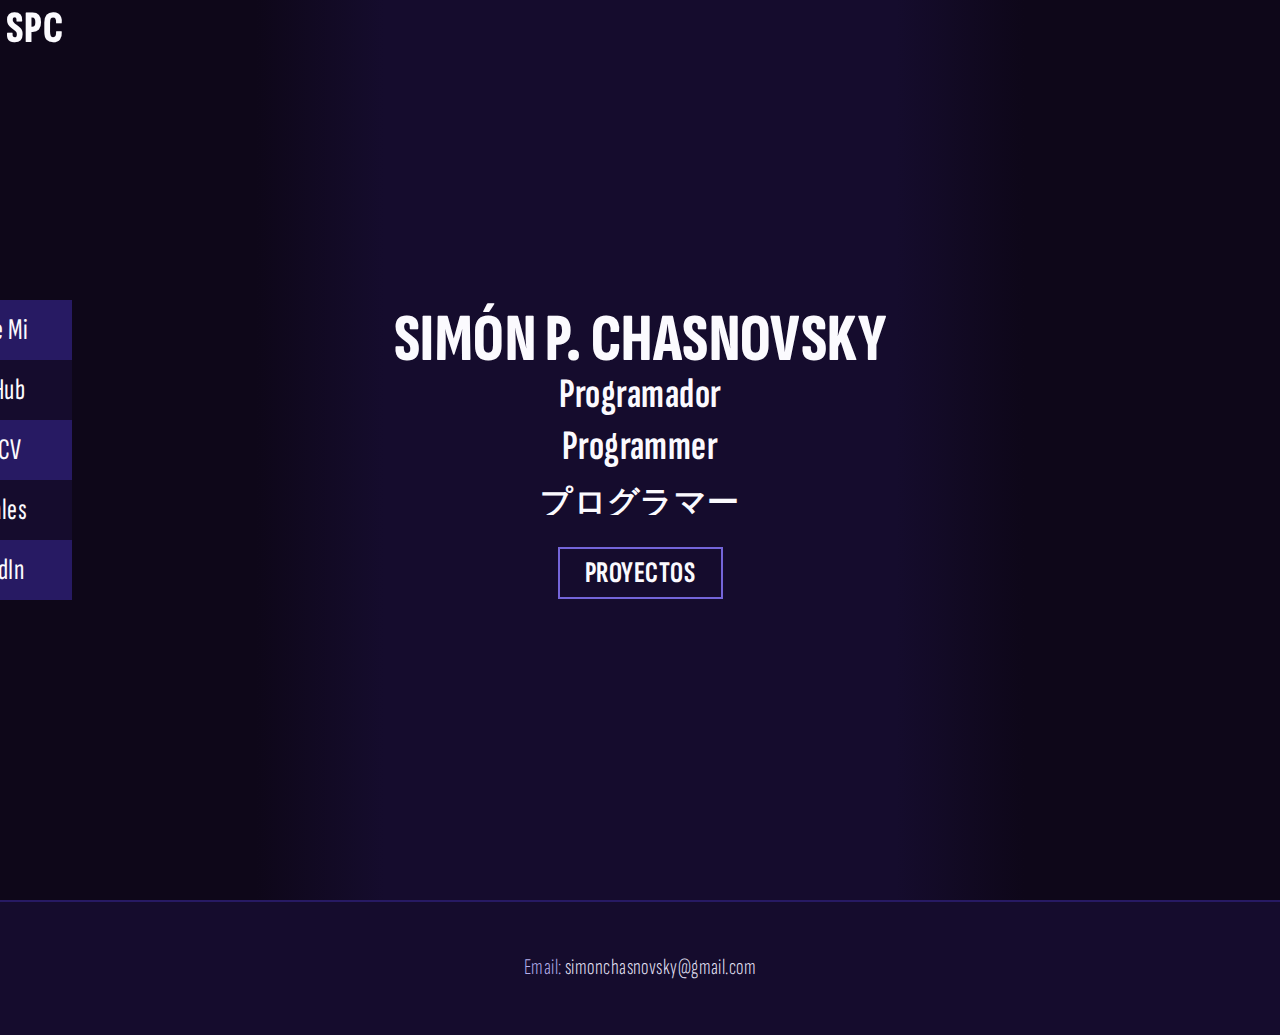
<file: index.html>
<!DOCTYPE html>

<html lang="en-us">

	<head>

		<meta charset="UTF-8">
		<meta name="viewport" content="width=device-width, initial-scale=1">
		<meta name="description" content="Simon Chasnovsky - Porfolio">

		<title>Simón Chasnovsky</title>

		<link rel="stylesheet" href="css/index.css">
        <link rel="stylesheet" href="https://cdnjs.cloudflare.com/ajax/libs/font-awesome/6.4.0/css/all.min.css" integrity="sha512-iecdLmaskl7CVkqkXNQ/ZH/XLlvWZOJyj7Yy7tcenmpD1ypASozpmT/E0iPtmFIB46ZmdtAc9eNBvH0H/ZpiBw==" crossorigin="anonymous" referrerpolicy="no-referrer" />

		<link rel="preconnect" href="https://fonts.googleapis.com">
		<link rel="preconnect" href="https://fonts.gstatic.com" crossorigin>
		<link href="https://fonts.googleapis.com/css2?family=Sofia+Sans+Extra+Condensed:ital,wght@0,1;0,100;0,200;0,300;0,400;0,500;0,600;0,700;0,800;0,900;0,1000;1,1;1,100;1,200;1,300;1,400;1,500;1,600;1,700;1,800;1,900;1,1000&display=swap" rel="stylesheet">

	</head>

	<body>

		<div class="body-container">

			<div class="name-container">

				<div class="ani-name">
					<h1 class="name">SIMÓN P. CHASNOVSKY</h1>
				</div>
				
				<div class="first-line">
					<div class="inline-word-container">
						<span class="inline-word">
							<div>Programador</div>
							<div class="inline-word-bottom">PHP HTML JS CSS</div>
						</span>
					</div>
				</div>
				<div class="second-line">
					<div class="inline-word-container">
						<span class="inline-word">
							<div>Programmer</div>
							<div class="inline-word-bottom">Laravel MySQL Vue.js</div>
						</span>
					</div>
				</div>
				<div class="third-line">
					<div class="inline-word-container">
						<span class="inline-word-jp">
							<div class="meme">プログラマー</div>
							<div class="inline-word-bottom iwb-jp">GIT JAVA PYTHON C++</div>
						</span>
					</div>
				</div>

				<a class="project-button-container" href="projects.html">
					<span>PROYECTOS</span>
                </a>

			</div>

			<div class="about-container">
				<button class="about-closer" type="button">
					<i class="fa-solid fa-xmark"></i>
				</button>
				<p class="about-text">Hola! Soy Simón Paul Chasnovsky, para usted, programador! Mi área de conocimiento general es full-stack web-dev manejando PHP (Laravel, Codeigniter) y bases de datos SQL en el back-end, y HTML, CSS y JavaScript (React, Angular, Bootstrap, SASS, JQuery) en el front-end. Esto implica conocimiento de GIT, y también me gusta trabajar con C++, OpenGL y Java, principalmente en lo que aplica al desarrollo de video-juegos y aplicaciones de escritorio y móviles (esto es más bien un hobby). Me interesa mucho la tecnología y en especial la computación, por lo que también con los años terminé con experiencia en la Suite Creativa de Adobe (Photoshop, Lightroom, Premiere, After-Effects, Illustrator, Audition), en las suites de oficina de Google y Microsoft (Word, Excel, Access, PowerPoint), y en hardware (planificación y construcción de computadoras de escritorio y servidores, manejo de redes y troubleshooting).</br></br>Si te agrada mi portafolios, no dudes en contactarme, seguramente sea una adición valiosa a tu equipo! Y si querés saber más sobre mi, andá clickeando los links en esta página.</p>
			</div>

			<div class="socials-container">
				<button class="socials-closer" type="button">
					<i class="fa-solid fa-xmark"></i>
				</button>
				<div class="socials-grid">

					<a class="socials-instagram" 
					href="https://www.instagram.com/heat.death_999/" 
					target="_blank" 
					rel="noopener noreferrer">
						<span>Instagram</span>
						<i class="fa-brands fa-square-instagram" 
						style="color: #e8e5f9;"></i>
					</a>

					<a class="socials-linkedin" 
					href="https://www.linkedin.com/in/simonpaul99/" 
					target="_blank" 
					rel="noopener noreferrer">
						<span>LinkedIn</span>
						<i class="fa-brands fa-linkedin" 
						style="color: #e8e5f9;"></i>
					</a>

					<a class="socials-facebook" 
					href="https://www.facebook.com/HitDeth99/" 
					target="_blank" 
					rel="noopener noreferrer">
						<span>Facebook</span>
						<i class="fa-brands fa-square-facebook" 
						style="color: #e8e5f9;"></i>
					</a>

					<a class="socials-last-fm" 
					href="https://www.last.fm/user/Heat_Death_999" 
					target="_blank" 
					rel="noopener noreferrer">
						<span>Last.FM</span>
						<i class="fa-brands fa-square-lastfm" 
						style="color: #e8e5f9;"></i>
					</a>

					<a class="socials-rym" 
					href="https://rateyourmusic.com/~SimonARG" 
					target="_blank" 
					rel="noopener noreferrer">
						<span>RYM</span>
						<i class="fa-solid fa-headphones-simple" 
						style="color: #e8e5f9;"></i>
					</a>

					<a class="socials-letterboxd" 
					href="https://letterboxd.com/Heat_Death_999/" 
					target="_blank" 
					rel="noopener noreferrer">
						<span>Letterboxd</span>
						<i class="fa-solid fa-film" 
						style="color: #e8e5f9;"></i>
					</a>

				</div>
			</div>

		</div>

        <div class="logo-container">
            <a class="logo" href="index.html">
                <h1>SPC</h1>
            </a>
        </div>

        <div class="left-bar">
            <ul>
                <li>
                    <a class="left-bar-about">
                        <span>Sobre Mi</span>
                        <i class="fa-solid fa-address-card" style="color: #e8e5f9;"></i>
                    </a>
                </li>
                <li>
                    <a class="left-bar-github" 
                    href="https://github.com/SimonARG" 
                    target="_blank" 
                    rel="noopener noreferrer">
                        <span>GitHub</span>
                        <i class="fa-brands fa-github" style="color: #e8e5f9;"></i>
                    </a>
                </li>
                <li>
                    <a class="left-bar-cv" 
                    href="docs/CV Español SE.pdf" 
                    target="_blank" 
                    rel="noopener noreferrer">
                        <span>CV</span>
                        <i class="fa-solid fa-file" style="color: #e8e5f9;"></i>
                        </a>
                </li>
                <li>
                    <a class="left-bar-socials">
                        <span>Sociales</span>
                        <i class="fa-solid fa-address-book" style="color: #e8e5f9;"></i>
                    </a>
                </li>
                <li>
                    <a class="left-bar-linkedin" 
                    href="https://www.linkedin.com/in/simonpaul99/" 
                    target="_blank" 
                    rel="noopener noreferrer">
                        <span>LinkedIn</span>
                        <i class="fa-brands fa-linkedin" style="color: #e8e5f9;"></i>
                    </a>
                </li>
            </ul>
        </div>

        <footer class="footer-container">
            <address class="adress">
                <span>Email:</span> simonchasnovsky@gmail.com
            </address>
        </footer>

		<script src="js/index.js"></script>

	</body>

</html>
</file>
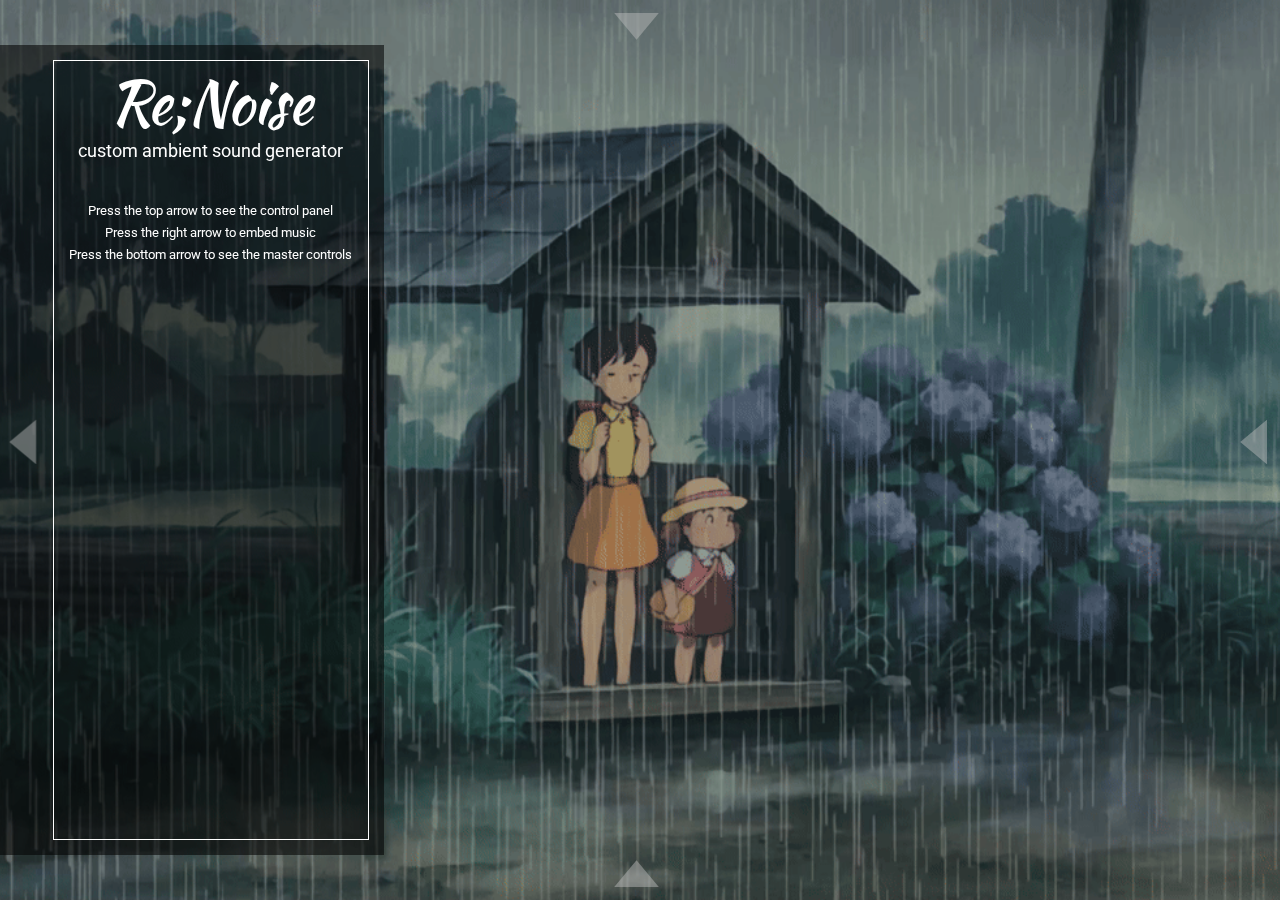
<file: ambiance/index.html>
<!DOCTYPE html>

<html lang="en">

	<head>

		<meta charset="UTF-8">
		<meta name="viewport" content="width=device-width, initial-scale=1">
		<meta name="description" content="Crea tu propio ruido de fondo personalizado para estudiar, trabajar o descanzar">

		<title>Generador de Ambiente</title>

		<link rel="stylesheet" href="css/index.css">
		<link rel="stylesheet" href="js/jquery-ui/jquery-ui.css">
		<link rel="icon" type="image/x-icon" href="images/favicon.ico">

		<link rel="preconnect" href="https://fonts.googleapis.com">
		<link rel="preconnect" href="https://fonts.gstatic.com" crossorigin>
		<link href="https://fonts.googleapis.com/css2?family=Kaushan+Script&family=Roboto:ital,wght@0,100;0,300;0,400;0,500;0,700;0,900;1,100;1,300;1,400;1,500;1,700;1,900&display=swap" rel="stylesheet">

		<link rel="preconnect" href="https://fonts.googleapis.com">
		<link rel="preconnect" href="https://fonts.gstatic.com" crossorigin>
		<link href="https://fonts.googleapis.com/css2?family=Roboto:ital,wght@0,100;0,300;0,400;0,500;0,700;0,900;1,100;1,300;1,400;1,500;1,700;1,900&display=swap" rel="stylesheet">

		<link rel="stylesheet" href="https://cdnjs.cloudflare.com/ajax/libs/font-awesome/6.4.0/css/all.min.css" integrity="sha512-iecdLmaskl7CVkqkXNQ/ZH/XLlvWZOJyj7Yy7tcenmpD1ypASozpmT/E0iPtmFIB46ZmdtAc9eNBvH0H/ZpiBw==" crossorigin="anonymous"/>

	</head>

	<body>

		<div class="body-container">

			<div class="arrow top"></div>
			<div class="arrow left left-flip"></div>
			<div class="arrow right"></div>
			<div class="arrow bot"></div>

			<div class="master-holder">
				<div class="master-container">
					<div class="master-flex">
						<h3>MASTER</h3>
						<button 
							type="button" 
							class="master-pnp" 
							onclick="masterPausePlay()">
							<i id="master-icon" class="fa-solid fa-play btn-inactive"></i>
						</button>
						<div class="master-volume-container">
							<input 
								class="slider" 
								id="master-volume" 
								type="range" 
								value="20">
						</div>
					</div>
				</div>
			</div>

			<div class="control-holder notranslate">
				<div class="control-container">
					<div id="control-grid" class="control-grid"></div>
				</div>
			</div>

			<div class="menu-holder">
				<div class="menu-container">
					<div class="menu-flex">
						<div class="logo-container">
							<h1 class="logo">Re;Noise</h1>
						</div>
						<div class="sublogo-container">
							<h2 class="sublogo">custom ambient sound generator</h2>
						</div>
						<div class="cliffnotes">
							<p>Press the top arrow to see the control panel</p>
							<p>Press the right arrow to embed music</p>
							<p>Press the bottom arrow to see the master controls</p>
						</div>
					</div>
				</div>
			</div>

			<div class="music-holder">
				<div class="music-container">
					<div class="music-flex">
						<h2>PLAYLIST EMBED</h2>
						<h3>Listen to your own music!</h3>
						<p>Enter a full Spotify or YouTube link to create the embedded player. 
							It can be a song, album, playlist, or whatever else. 
							The link should start with https://www. and include either 
							youtube.com/... or open.spotify.com/...</p>
						<form action="" method="post">
							<label for="link">Music link:</label>
							<input id="link" type="url" name="url" placeholder="https://www..." autocomplete="off">
							<input onclick="embedMusic()" type="button" value="Embed">
						</form>
						<iframe id="youtube-player" frameborder="0" title="Music player"></iframe>
						<iframe 
							id="spotify-player" 
							style="border-radius:12px" 
							width="100%" 
							height="152" 
							frameBorder="0" 
							allowfullscreen="" 
							allow="autoplay; clipboard-write; encrypted-media; fullscreen; picture-in-picture" 
							loading="lazy">
						</iframe>
					</div>
				</div>
			</div>

		</div>

        <script type="text/javascript" src="js/jquery-3.6.3.js"></script>
		<script type="text/javascript" src="js/jquery-ui/jquery-ui.js"></script>
		<script type="text/javascript" src="js/index.js"></script>

	</body>

</html>
</file>
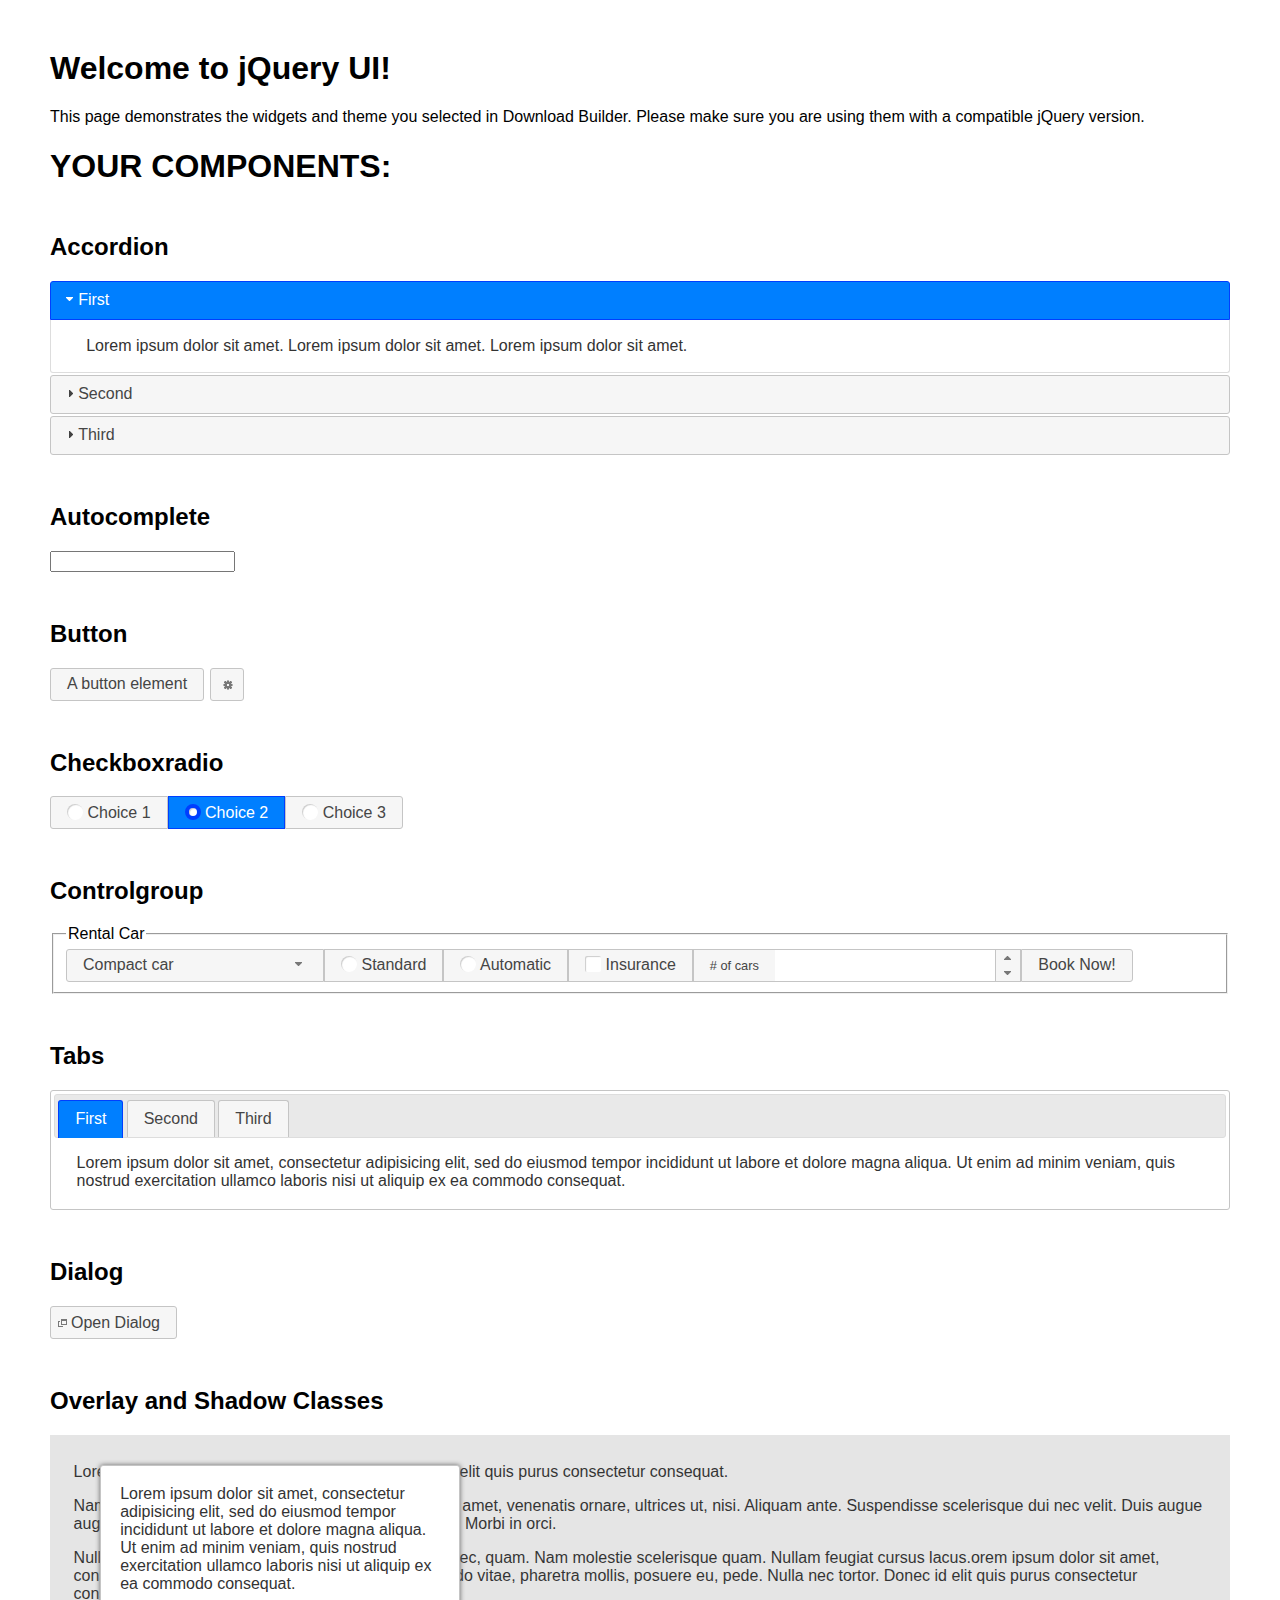
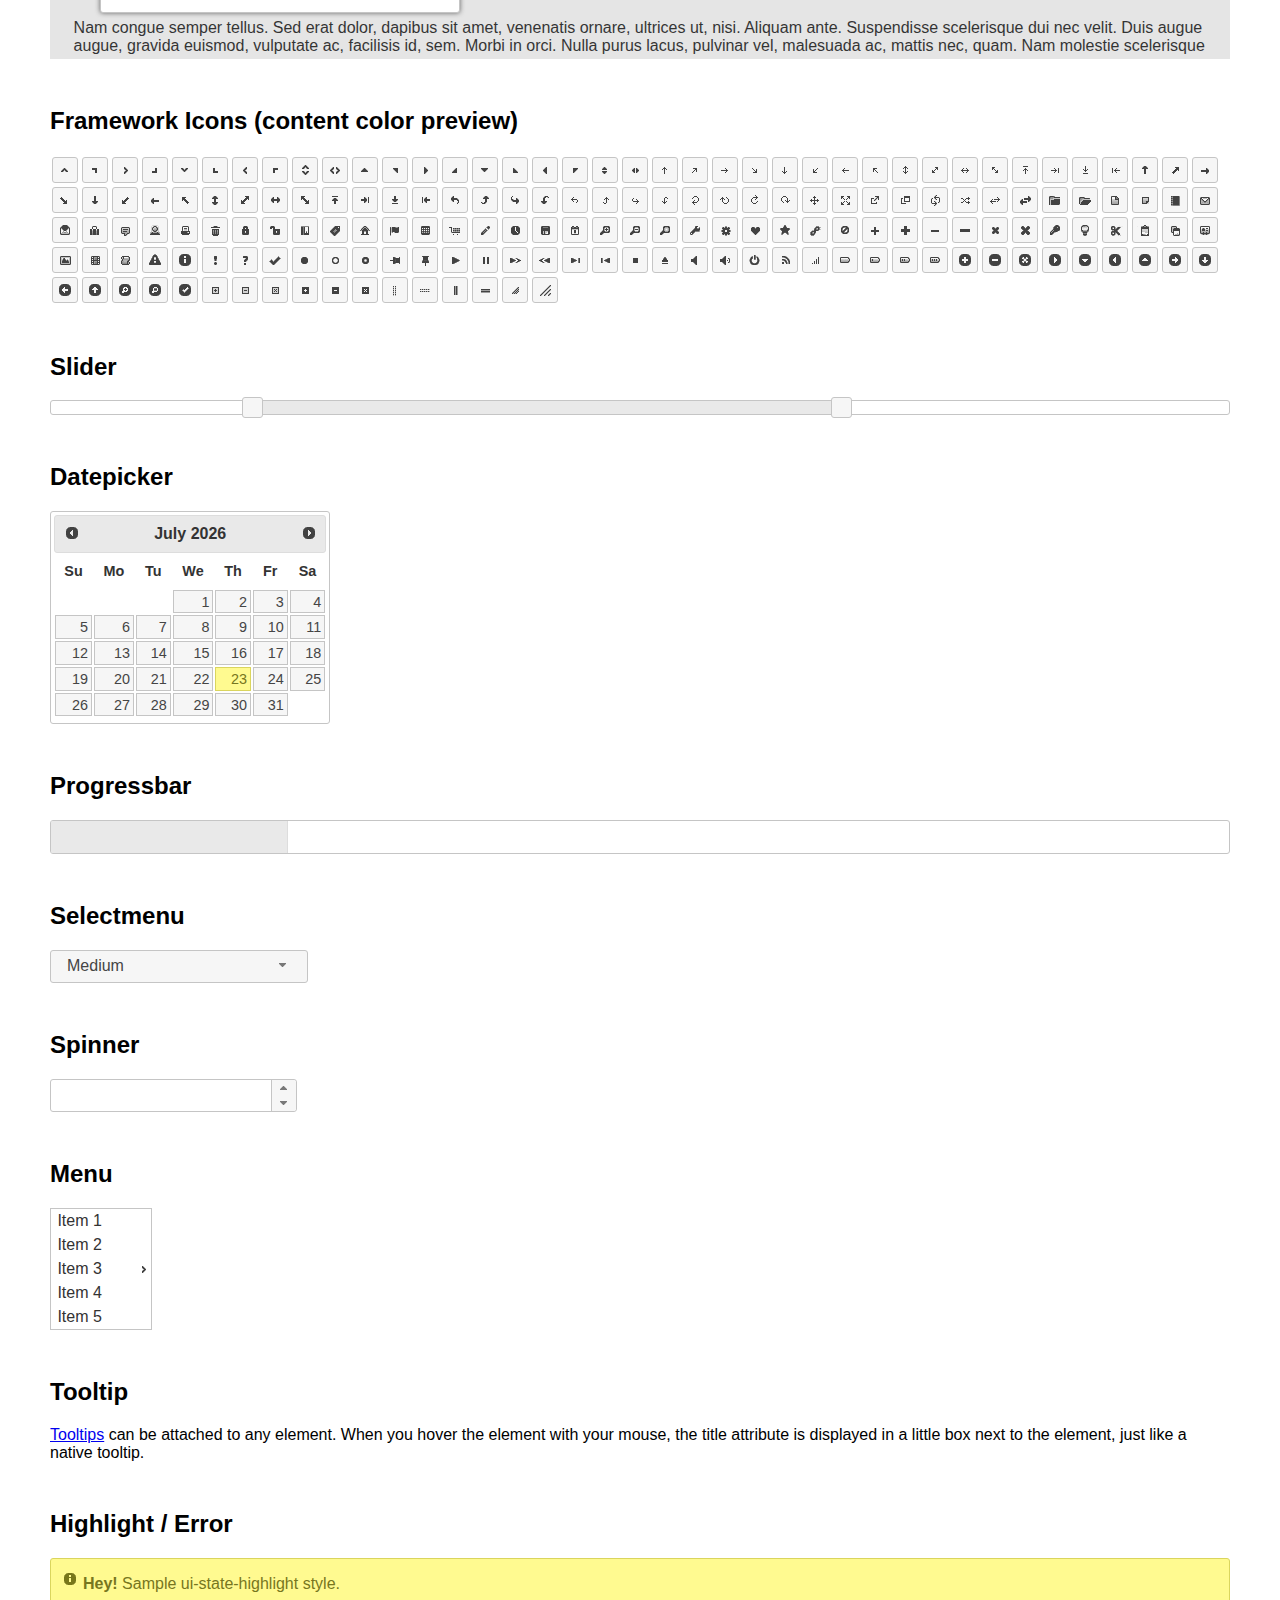
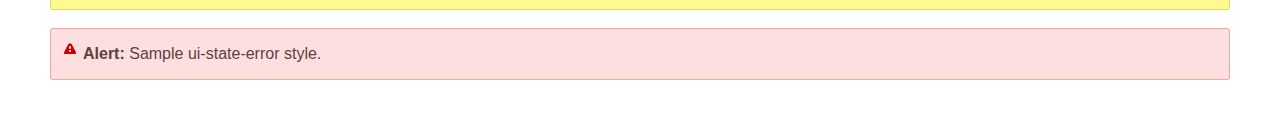
<file: ambiance/js/jquery-ui/index.html>
<!doctype html>
<html lang="us">
<head>
	<meta charset="utf-8">
	<title>jQuery UI Example Page</title>
	<link href="jquery-ui.css" rel="stylesheet">
	<style>
	body{
		font-family: "Trebuchet MS", sans-serif;
		margin: 50px;
	}
	.demoHeaders {
		margin-top: 2em;
	}
	#dialog-link {
		padding: .4em 1em .4em 20px;
		text-decoration: none;
		position: relative;
	}
	#dialog-link span.ui-icon {
		margin: 0 5px 0 0;
		position: absolute;
		left: .2em;
		top: 50%;
		margin-top: -8px;
	}
	#icons {
		margin: 0;
		padding: 0;
	}
	#icons li {
		margin: 2px;
		position: relative;
		padding: 4px 0;
		cursor: pointer;
		float: left;
		list-style: none;
	}
	#icons span.ui-icon {
		float: left;
		margin: 0 4px;
	}
	.fakewindowcontain .ui-widget-overlay {
		position: absolute;
	}
	select {
		width: 200px;
	}
	</style>
</head>
<body>

<h1>Welcome to jQuery UI!</h1>

<div class="ui-widget">
	<p>This page demonstrates the widgets and theme you selected in Download Builder. Please make sure you are using them with a compatible jQuery version.</p>
</div>

<h1>YOUR COMPONENTS:</h1>

<!-- Accordion -->
<h2 class="demoHeaders">Accordion</h2>
<div id="accordion">
	<h3>First</h3>
	<div>Lorem ipsum dolor sit amet. Lorem ipsum dolor sit amet. Lorem ipsum dolor sit amet.</div>
	<h3>Second</h3>
	<div>Phasellus mattis tincidunt nibh.</div>
	<h3>Third</h3>
	<div>Nam dui erat, auctor a, dignissim quis.</div>
</div>

<!-- Autocomplete -->
<h2 class="demoHeaders">Autocomplete</h2>
<div>
	<input id="autocomplete" title="type &quot;a&quot;">
</div>

<!-- Button -->
<h2 class="demoHeaders">Button</h2>
<button id="button">A button element</button>
<button id="button-icon">An icon-only button</button>

<!-- Checkboxradio -->
<h2 class="demoHeaders">Checkboxradio</h2>
<form style="margin-top: 1em;">
	<div id="radioset">
		<input type="radio" id="radio1" name="radio"><label for="radio1">Choice 1</label>
		<input type="radio" id="radio2" name="radio" checked="checked"><label for="radio2">Choice 2</label>
		<input type="radio" id="radio3" name="radio"><label for="radio3">Choice 3</label>
	</div>
</form>

<!-- Controlgroup -->
<h2 class="demoHeaders">Controlgroup</h2>
<fieldset>
	<legend>Rental Car</legend>
	<div id="controlgroup">
		<select id="car-type">
			<option>Compact car</option>
			<option>Midsize car</option>
			<option>Full size car</option>
			<option>SUV</option>
			<option>Luxury</option>
			<option>Truck</option>
			<option>Van</option>
		</select>
		<label for="transmission-standard">Standard</label>
		<input type="radio" name="transmission" id="transmission-standard">
		<label for="transmission-automatic">Automatic</label>
		<input type="radio" name="transmission" id="transmission-automatic">
		<label for="insurance">Insurance</label>
		<input type="checkbox" name="insurance" id="insurance">
		<label for="horizontal-spinner" class="ui-controlgroup-label"># of cars</label>
		<input id="horizontal-spinner" class="ui-spinner-input">
		<button>Book Now!</button>
	</div>
</fieldset>

<!-- Tabs -->
<h2 class="demoHeaders">Tabs</h2>
<div id="tabs">
	<ul>
		<li><a href="#tabs-1">First</a></li>
		<li><a href="#tabs-2">Second</a></li>
		<li><a href="#tabs-3">Third</a></li>
	</ul>
	<div id="tabs-1">Lorem ipsum dolor sit amet, consectetur adipisicing elit, sed do eiusmod tempor incididunt ut labore et dolore magna aliqua. Ut enim ad minim veniam, quis nostrud exercitation ullamco laboris nisi ut aliquip ex ea commodo consequat.</div>
	<div id="tabs-2">Phasellus mattis tincidunt nibh. Cras orci urna, blandit id, pretium vel, aliquet ornare, felis. Maecenas scelerisque sem non nisl. Fusce sed lorem in enim dictum bibendum.</div>
	<div id="tabs-3">Nam dui erat, auctor a, dignissim quis, sollicitudin eu, felis. Pellentesque nisi urna, interdum eget, sagittis et, consequat vestibulum, lacus. Mauris porttitor ullamcorper augue.</div>
</div>

<h2 class="demoHeaders">Dialog</h2>
<p>
	<button id="dialog-link" class="ui-button ui-corner-all ui-widget">
		<span class="ui-icon ui-icon-newwin"></span>Open Dialog
	</button>
</p>

<h2 class="demoHeaders">Overlay and Shadow Classes</h2>
<div style="position: relative; width: 96%; height: 200px; padding:1% 2%; overflow:hidden;" class="fakewindowcontain">
	<p>Lorem ipsum dolor sit amet,  Nulla nec tortor. Donec id elit quis purus consectetur consequat. </p><p>Nam congue semper tellus. Sed erat dolor, dapibus sit amet, venenatis ornare, ultrices ut, nisi. Aliquam ante. Suspendisse scelerisque dui nec velit. Duis augue augue, gravida euismod, vulputate ac, facilisis id, sem. Morbi in orci. </p><p>Nulla purus lacus, pulvinar vel, malesuada ac, mattis nec, quam. Nam molestie scelerisque quam. Nullam feugiat cursus lacus.orem ipsum dolor sit amet, consectetur adipiscing elit. Donec libero risus, commodo vitae, pharetra mollis, posuere eu, pede. Nulla nec tortor. Donec id elit quis purus consectetur consequat. </p><p>Nam congue semper tellus. Sed erat dolor, dapibus sit amet, venenatis ornare, ultrices ut, nisi. Aliquam ante. Suspendisse scelerisque dui nec velit. Duis augue augue, gravida euismod, vulputate ac, facilisis id, sem. Morbi in orci. Nulla purus lacus, pulvinar vel, malesuada ac, mattis nec, quam. Nam molestie scelerisque quam. </p><p>Nullam feugiat cursus lacus.orem ipsum dolor sit amet, consectetur adipiscing elit. Donec libero risus, commodo vitae, pharetra mollis, posuere eu, pede. Nulla nec tortor. Donec id elit quis purus consectetur consequat. Nam congue semper tellus. Sed erat dolor, dapibus sit amet, venenatis ornare, ultrices ut, nisi. Aliquam ante. </p><p>Suspendisse scelerisque dui nec velit. Duis augue augue, gravida euismod, vulputate ac, facilisis id, sem. Morbi in orci. Nulla purus lacus, pulvinar vel, malesuada ac, mattis nec, quam. Nam molestie scelerisque quam. Nullam feugiat cursus lacus.orem ipsum dolor sit amet, consectetur adipiscing elit. Donec libero risus, commodo vitae, pharetra mollis, posuere eu, pede. Nulla nec tortor. Donec id elit quis purus consectetur consequat. Nam congue semper tellus. Sed erat dolor, dapibus sit amet, venenatis ornare, ultrices ut, nisi. </p>

	<!-- ui-dialog -->
	<div class="ui-widget-overlay ui-front"></div>
	<div style="position: absolute; width: 320px; left: 50px; top: 30px; padding: 1.2em" class="ui-widget ui-front ui-widget-content ui-corner-all ui-widget-shadow">
		Lorem ipsum dolor sit amet, consectetur adipisicing elit, sed do eiusmod tempor incididunt ut labore et dolore magna aliqua. Ut enim ad minim veniam, quis nostrud exercitation ullamco laboris nisi ut aliquip ex ea commodo consequat.
	</div>

</div>

<!-- ui-dialog -->
<div id="dialog" title="Dialog Title">
	<p>Lorem ipsum dolor sit amet, consectetur adipisicing elit, sed do eiusmod tempor incididunt ut labore et dolore magna aliqua. Ut enim ad minim veniam, quis nostrud exercitation ullamco laboris nisi ut aliquip ex ea commodo consequat.</p>
</div>


<h2 class="demoHeaders">Framework Icons (content color preview)</h2>
<ul id="icons" class="ui-widget ui-helper-clearfix">
	<li class="ui-state-default ui-corner-all" title=".ui-icon-caret-1-n"><span class="ui-icon ui-icon-caret-1-n"></span></li>
	<li class="ui-state-default ui-corner-all" title=".ui-icon-caret-1-ne"><span class="ui-icon ui-icon-caret-1-ne"></span></li>
	<li class="ui-state-default ui-corner-all" title=".ui-icon-caret-1-e"><span class="ui-icon ui-icon-caret-1-e"></span></li>
	<li class="ui-state-default ui-corner-all" title=".ui-icon-caret-1-se"><span class="ui-icon ui-icon-caret-1-se"></span></li>
	<li class="ui-state-default ui-corner-all" title=".ui-icon-caret-1-s"><span class="ui-icon ui-icon-caret-1-s"></span></li>
	<li class="ui-state-default ui-corner-all" title=".ui-icon-caret-1-sw"><span class="ui-icon ui-icon-caret-1-sw"></span></li>
	<li class="ui-state-default ui-corner-all" title=".ui-icon-caret-1-w"><span class="ui-icon ui-icon-caret-1-w"></span></li>
	<li class="ui-state-default ui-corner-all" title=".ui-icon-caret-1-nw"><span class="ui-icon ui-icon-caret-1-nw"></span></li>
	<li class="ui-state-default ui-corner-all" title=".ui-icon-caret-2-n-s"><span class="ui-icon ui-icon-caret-2-n-s"></span></li>
	<li class="ui-state-default ui-corner-all" title=".ui-icon-caret-2-e-w"><span class="ui-icon ui-icon-caret-2-e-w"></span></li>
	<li class="ui-state-default ui-corner-all" title=".ui-icon-triangle-1-n"><span class="ui-icon ui-icon-triangle-1-n"></span></li>
	<li class="ui-state-default ui-corner-all" title=".ui-icon-triangle-1-ne"><span class="ui-icon ui-icon-triangle-1-ne"></span></li>
	<li class="ui-state-default ui-corner-all" title=".ui-icon-triangle-1-e"><span class="ui-icon ui-icon-triangle-1-e"></span></li>
	<li class="ui-state-default ui-corner-all" title=".ui-icon-triangle-1-se"><span class="ui-icon ui-icon-triangle-1-se"></span></li>
	<li class="ui-state-default ui-corner-all" title=".ui-icon-triangle-1-s"><span class="ui-icon ui-icon-triangle-1-s"></span></li>
	<li class="ui-state-default ui-corner-all" title=".ui-icon-triangle-1-sw"><span class="ui-icon ui-icon-triangle-1-sw"></span></li>
	<li class="ui-state-default ui-corner-all" title=".ui-icon-triangle-1-w"><span class="ui-icon ui-icon-triangle-1-w"></span></li>
	<li class="ui-state-default ui-corner-all" title=".ui-icon-triangle-1-nw"><span class="ui-icon ui-icon-triangle-1-nw"></span></li>
	<li class="ui-state-default ui-corner-all" title=".ui-icon-triangle-2-n-s"><span class="ui-icon ui-icon-triangle-2-n-s"></span></li>
	<li class="ui-state-default ui-corner-all" title=".ui-icon-triangle-2-e-w"><span class="ui-icon ui-icon-triangle-2-e-w"></span></li>
	<li class="ui-state-default ui-corner-all" title=".ui-icon-arrow-1-n"><span class="ui-icon ui-icon-arrow-1-n"></span></li>
	<li class="ui-state-default ui-corner-all" title=".ui-icon-arrow-1-ne"><span class="ui-icon ui-icon-arrow-1-ne"></span></li>
	<li class="ui-state-default ui-corner-all" title=".ui-icon-arrow-1-e"><span class="ui-icon ui-icon-arrow-1-e"></span></li>
	<li class="ui-state-default ui-corner-all" title=".ui-icon-arrow-1-se"><span class="ui-icon ui-icon-arrow-1-se"></span></li>
	<li class="ui-state-default ui-corner-all" title=".ui-icon-arrow-1-s"><span class="ui-icon ui-icon-arrow-1-s"></span></li>
	<li class="ui-state-default ui-corner-all" title=".ui-icon-arrow-1-sw"><span class="ui-icon ui-icon-arrow-1-sw"></span></li>
	<li class="ui-state-default ui-corner-all" title=".ui-icon-arrow-1-w"><span class="ui-icon ui-icon-arrow-1-w"></span></li>
	<li class="ui-state-default ui-corner-all" title=".ui-icon-arrow-1-nw"><span class="ui-icon ui-icon-arrow-1-nw"></span></li>
	<li class="ui-state-default ui-corner-all" title=".ui-icon-arrow-2-n-s"><span class="ui-icon ui-icon-arrow-2-n-s"></span></li>
	<li class="ui-state-default ui-corner-all" title=".ui-icon-arrow-2-ne-sw"><span class="ui-icon ui-icon-arrow-2-ne-sw"></span></li>
	<li class="ui-state-default ui-corner-all" title=".ui-icon-arrow-2-e-w"><span class="ui-icon ui-icon-arrow-2-e-w"></span></li>
	<li class="ui-state-default ui-corner-all" title=".ui-icon-arrow-2-se-nw"><span class="ui-icon ui-icon-arrow-2-se-nw"></span></li>
	<li class="ui-state-default ui-corner-all" title=".ui-icon-arrowstop-1-n"><span class="ui-icon ui-icon-arrowstop-1-n"></span></li>
	<li class="ui-state-default ui-corner-all" title=".ui-icon-arrowstop-1-e"><span class="ui-icon ui-icon-arrowstop-1-e"></span></li>
	<li class="ui-state-default ui-corner-all" title=".ui-icon-arrowstop-1-s"><span class="ui-icon ui-icon-arrowstop-1-s"></span></li>
	<li class="ui-state-default ui-corner-all" title=".ui-icon-arrowstop-1-w"><span class="ui-icon ui-icon-arrowstop-1-w"></span></li>
	<li class="ui-state-default ui-corner-all" title=".ui-icon-arrowthick-1-n"><span class="ui-icon ui-icon-arrowthick-1-n"></span></li>
	<li class="ui-state-default ui-corner-all" title=".ui-icon-arrowthick-1-ne"><span class="ui-icon ui-icon-arrowthick-1-ne"></span></li>
	<li class="ui-state-default ui-corner-all" title=".ui-icon-arrowthick-1-e"><span class="ui-icon ui-icon-arrowthick-1-e"></span></li>
	<li class="ui-state-default ui-corner-all" title=".ui-icon-arrowthick-1-se"><span class="ui-icon ui-icon-arrowthick-1-se"></span></li>
	<li class="ui-state-default ui-corner-all" title=".ui-icon-arrowthick-1-s"><span class="ui-icon ui-icon-arrowthick-1-s"></span></li>
	<li class="ui-state-default ui-corner-all" title=".ui-icon-arrowthick-1-sw"><span class="ui-icon ui-icon-arrowthick-1-sw"></span></li>
	<li class="ui-state-default ui-corner-all" title=".ui-icon-arrowthick-1-w"><span class="ui-icon ui-icon-arrowthick-1-w"></span></li>
	<li class="ui-state-default ui-corner-all" title=".ui-icon-arrowthick-1-nw"><span class="ui-icon ui-icon-arrowthick-1-nw"></span></li>
	<li class="ui-state-default ui-corner-all" title=".ui-icon-arrowthick-2-n-s"><span class="ui-icon ui-icon-arrowthick-2-n-s"></span></li>
	<li class="ui-state-default ui-corner-all" title=".ui-icon-arrowthick-2-ne-sw"><span class="ui-icon ui-icon-arrowthick-2-ne-sw"></span></li>
	<li class="ui-state-default ui-corner-all" title=".ui-icon-arrowthick-2-e-w"><span class="ui-icon ui-icon-arrowthick-2-e-w"></span></li>
	<li class="ui-state-default ui-corner-all" title=".ui-icon-arrowthick-2-se-nw"><span class="ui-icon ui-icon-arrowthick-2-se-nw"></span></li>
	<li class="ui-state-default ui-corner-all" title=".ui-icon-arrowthickstop-1-n"><span class="ui-icon ui-icon-arrowthickstop-1-n"></span></li>
	<li class="ui-state-default ui-corner-all" title=".ui-icon-arrowthickstop-1-e"><span class="ui-icon ui-icon-arrowthickstop-1-e"></span></li>
	<li class="ui-state-default ui-corner-all" title=".ui-icon-arrowthickstop-1-s"><span class="ui-icon ui-icon-arrowthickstop-1-s"></span></li>
	<li class="ui-state-default ui-corner-all" title=".ui-icon-arrowthickstop-1-w"><span class="ui-icon ui-icon-arrowthickstop-1-w"></span></li>
	<li class="ui-state-default ui-corner-all" title=".ui-icon-arrowreturnthick-1-w"><span class="ui-icon ui-icon-arrowreturnthick-1-w"></span></li>
	<li class="ui-state-default ui-corner-all" title=".ui-icon-arrowreturnthick-1-n"><span class="ui-icon ui-icon-arrowreturnthick-1-n"></span></li>
	<li class="ui-state-default ui-corner-all" title=".ui-icon-arrowreturnthick-1-e"><span class="ui-icon ui-icon-arrowreturnthick-1-e"></span></li>
	<li class="ui-state-default ui-corner-all" title=".ui-icon-arrowreturnthick-1-s"><span class="ui-icon ui-icon-arrowreturnthick-1-s"></span></li>
	<li class="ui-state-default ui-corner-all" title=".ui-icon-arrowreturn-1-w"><span class="ui-icon ui-icon-arrowreturn-1-w"></span></li>
	<li class="ui-state-default ui-corner-all" title=".ui-icon-arrowreturn-1-n"><span class="ui-icon ui-icon-arrowreturn-1-n"></span></li>
	<li class="ui-state-default ui-corner-all" title=".ui-icon-arrowreturn-1-e"><span class="ui-icon ui-icon-arrowreturn-1-e"></span></li>
	<li class="ui-state-default ui-corner-all" title=".ui-icon-arrowreturn-1-s"><span class="ui-icon ui-icon-arrowreturn-1-s"></span></li>
	<li class="ui-state-default ui-corner-all" title=".ui-icon-arrowrefresh-1-w"><span class="ui-icon ui-icon-arrowrefresh-1-w"></span></li>
	<li class="ui-state-default ui-corner-all" title=".ui-icon-arrowrefresh-1-n"><span class="ui-icon ui-icon-arrowrefresh-1-n"></span></li>
	<li class="ui-state-default ui-corner-all" title=".ui-icon-arrowrefresh-1-e"><span class="ui-icon ui-icon-arrowrefresh-1-e"></span></li>
	<li class="ui-state-default ui-corner-all" title=".ui-icon-arrowrefresh-1-s"><span class="ui-icon ui-icon-arrowrefresh-1-s"></span></li>
	<li class="ui-state-default ui-corner-all" title=".ui-icon-arrow-4"><span class="ui-icon ui-icon-arrow-4"></span></li>
	<li class="ui-state-default ui-corner-all" title=".ui-icon-arrow-4-diag"><span class="ui-icon ui-icon-arrow-4-diag"></span></li>
	<li class="ui-state-default ui-corner-all" title=".ui-icon-extlink"><span class="ui-icon ui-icon-extlink"></span></li>
	<li class="ui-state-default ui-corner-all" title=".ui-icon-newwin"><span class="ui-icon ui-icon-newwin"></span></li>
	<li class="ui-state-default ui-corner-all" title=".ui-icon-refresh"><span class="ui-icon ui-icon-refresh"></span></li>
	<li class="ui-state-default ui-corner-all" title=".ui-icon-shuffle"><span class="ui-icon ui-icon-shuffle"></span></li>
	<li class="ui-state-default ui-corner-all" title=".ui-icon-transfer-e-w"><span class="ui-icon ui-icon-transfer-e-w"></span></li>
	<li class="ui-state-default ui-corner-all" title=".ui-icon-transferthick-e-w"><span class="ui-icon ui-icon-transferthick-e-w"></span></li>
	<li class="ui-state-default ui-corner-all" title=".ui-icon-folder-collapsed"><span class="ui-icon ui-icon-folder-collapsed"></span></li>
	<li class="ui-state-default ui-corner-all" title=".ui-icon-folder-open"><span class="ui-icon ui-icon-folder-open"></span></li>
	<li class="ui-state-default ui-corner-all" title=".ui-icon-document"><span class="ui-icon ui-icon-document"></span></li>
	<li class="ui-state-default ui-corner-all" title=".ui-icon-document-b"><span class="ui-icon ui-icon-document-b"></span></li>
	<li class="ui-state-default ui-corner-all" title=".ui-icon-note"><span class="ui-icon ui-icon-note"></span></li>
	<li class="ui-state-default ui-corner-all" title=".ui-icon-mail-closed"><span class="ui-icon ui-icon-mail-closed"></span></li>
	<li class="ui-state-default ui-corner-all" title=".ui-icon-mail-open"><span class="ui-icon ui-icon-mail-open"></span></li>
	<li class="ui-state-default ui-corner-all" title=".ui-icon-suitcase"><span class="ui-icon ui-icon-suitcase"></span></li>
	<li class="ui-state-default ui-corner-all" title=".ui-icon-comment"><span class="ui-icon ui-icon-comment"></span></li>
	<li class="ui-state-default ui-corner-all" title=".ui-icon-person"><span class="ui-icon ui-icon-person"></span></li>
	<li class="ui-state-default ui-corner-all" title=".ui-icon-print"><span class="ui-icon ui-icon-print"></span></li>
	<li class="ui-state-default ui-corner-all" title=".ui-icon-trash"><span class="ui-icon ui-icon-trash"></span></li>
	<li class="ui-state-default ui-corner-all" title=".ui-icon-locked"><span class="ui-icon ui-icon-locked"></span></li>
	<li class="ui-state-default ui-corner-all" title=".ui-icon-unlocked"><span class="ui-icon ui-icon-unlocked"></span></li>
	<li class="ui-state-default ui-corner-all" title=".ui-icon-bookmark"><span class="ui-icon ui-icon-bookmark"></span></li>
	<li class="ui-state-default ui-corner-all" title=".ui-icon-tag"><span class="ui-icon ui-icon-tag"></span></li>
	<li class="ui-state-default ui-corner-all" title=".ui-icon-home"><span class="ui-icon ui-icon-home"></span></li>
	<li class="ui-state-default ui-corner-all" title=".ui-icon-flag"><span class="ui-icon ui-icon-flag"></span></li>
	<li class="ui-state-default ui-corner-all" title=".ui-icon-calculator"><span class="ui-icon ui-icon-calculator"></span></li>
	<li class="ui-state-default ui-corner-all" title=".ui-icon-cart"><span class="ui-icon ui-icon-cart"></span></li>
	<li class="ui-state-default ui-corner-all" title=".ui-icon-pencil"><span class="ui-icon ui-icon-pencil"></span></li>
	<li class="ui-state-default ui-corner-all" title=".ui-icon-clock"><span class="ui-icon ui-icon-clock"></span></li>
	<li class="ui-state-default ui-corner-all" title=".ui-icon-disk"><span class="ui-icon ui-icon-disk"></span></li>
	<li class="ui-state-default ui-corner-all" title=".ui-icon-calendar"><span class="ui-icon ui-icon-calendar"></span></li>
	<li class="ui-state-default ui-corner-all" title=".ui-icon-zoomin"><span class="ui-icon ui-icon-zoomin"></span></li>
	<li class="ui-state-default ui-corner-all" title=".ui-icon-zoomout"><span class="ui-icon ui-icon-zoomout"></span></li>
	<li class="ui-state-default ui-corner-all" title=".ui-icon-search"><span class="ui-icon ui-icon-search"></span></li>
	<li class="ui-state-default ui-corner-all" title=".ui-icon-wrench"><span class="ui-icon ui-icon-wrench"></span></li>
	<li class="ui-state-default ui-corner-all" title=".ui-icon-gear"><span class="ui-icon ui-icon-gear"></span></li>
	<li class="ui-state-default ui-corner-all" title=".ui-icon-heart"><span class="ui-icon ui-icon-heart"></span></li>
	<li class="ui-state-default ui-corner-all" title=".ui-icon-star"><span class="ui-icon ui-icon-star"></span></li>
	<li class="ui-state-default ui-corner-all" title=".ui-icon-link"><span class="ui-icon ui-icon-link"></span></li>
	<li class="ui-state-default ui-corner-all" title=".ui-icon-cancel"><span class="ui-icon ui-icon-cancel"></span></li>
	<li class="ui-state-default ui-corner-all" title=".ui-icon-plus"><span class="ui-icon ui-icon-plus"></span></li>
	<li class="ui-state-default ui-corner-all" title=".ui-icon-plusthick"><span class="ui-icon ui-icon-plusthick"></span></li>
	<li class="ui-state-default ui-corner-all" title=".ui-icon-minus"><span class="ui-icon ui-icon-minus"></span></li>
	<li class="ui-state-default ui-corner-all" title=".ui-icon-minusthick"><span class="ui-icon ui-icon-minusthick"></span></li>
	<li class="ui-state-default ui-corner-all" title=".ui-icon-close"><span class="ui-icon ui-icon-close"></span></li>
	<li class="ui-state-default ui-corner-all" title=".ui-icon-closethick"><span class="ui-icon ui-icon-closethick"></span></li>
	<li class="ui-state-default ui-corner-all" title=".ui-icon-key"><span class="ui-icon ui-icon-key"></span></li>
	<li class="ui-state-default ui-corner-all" title=".ui-icon-lightbulb"><span class="ui-icon ui-icon-lightbulb"></span></li>
	<li class="ui-state-default ui-corner-all" title=".ui-icon-scissors"><span class="ui-icon ui-icon-scissors"></span></li>
	<li class="ui-state-default ui-corner-all" title=".ui-icon-clipboard"><span class="ui-icon ui-icon-clipboard"></span></li>
	<li class="ui-state-default ui-corner-all" title=".ui-icon-copy"><span class="ui-icon ui-icon-copy"></span></li>
	<li class="ui-state-default ui-corner-all" title=".ui-icon-contact"><span class="ui-icon ui-icon-contact"></span></li>
	<li class="ui-state-default ui-corner-all" title=".ui-icon-image"><span class="ui-icon ui-icon-image"></span></li>
	<li class="ui-state-default ui-corner-all" title=".ui-icon-video"><span class="ui-icon ui-icon-video"></span></li>
	<li class="ui-state-default ui-corner-all" title=".ui-icon-script"><span class="ui-icon ui-icon-script"></span></li>
	<li class="ui-state-default ui-corner-all" title=".ui-icon-alert"><span class="ui-icon ui-icon-alert"></span></li>
	<li class="ui-state-default ui-corner-all" title=".ui-icon-info"><span class="ui-icon ui-icon-info"></span></li>
	<li class="ui-state-default ui-corner-all" title=".ui-icon-notice"><span class="ui-icon ui-icon-notice"></span></li>
	<li class="ui-state-default ui-corner-all" title=".ui-icon-help"><span class="ui-icon ui-icon-help"></span></li>
	<li class="ui-state-default ui-corner-all" title=".ui-icon-check"><span class="ui-icon ui-icon-check"></span></li>
	<li class="ui-state-default ui-corner-all" title=".ui-icon-bullet"><span class="ui-icon ui-icon-bullet"></span></li>
	<li class="ui-state-default ui-corner-all" title=".ui-icon-radio-off"><span class="ui-icon ui-icon-radio-off"></span></li>
	<li class="ui-state-default ui-corner-all" title=".ui-icon-radio-on"><span class="ui-icon ui-icon-radio-on"></span></li>
	<li class="ui-state-default ui-corner-all" title=".ui-icon-pin-w"><span class="ui-icon ui-icon-pin-w"></span></li>
	<li class="ui-state-default ui-corner-all" title=".ui-icon-pin-s"><span class="ui-icon ui-icon-pin-s"></span></li>
	<li class="ui-state-default ui-corner-all" title=".ui-icon-play"><span class="ui-icon ui-icon-play"></span></li>
	<li class="ui-state-default ui-corner-all" title=".ui-icon-pause"><span class="ui-icon ui-icon-pause"></span></li>
	<li class="ui-state-default ui-corner-all" title=".ui-icon-seek-next"><span class="ui-icon ui-icon-seek-next"></span></li>
	<li class="ui-state-default ui-corner-all" title=".ui-icon-seek-prev"><span class="ui-icon ui-icon-seek-prev"></span></li>
	<li class="ui-state-default ui-corner-all" title=".ui-icon-seek-end"><span class="ui-icon ui-icon-seek-end"></span></li>
	<li class="ui-state-default ui-corner-all" title=".ui-icon-seek-first"><span class="ui-icon ui-icon-seek-first"></span></li>
	<li class="ui-state-default ui-corner-all" title=".ui-icon-stop"><span class="ui-icon ui-icon-stop"></span></li>
	<li class="ui-state-default ui-corner-all" title=".ui-icon-eject"><span class="ui-icon ui-icon-eject"></span></li>
	<li class="ui-state-default ui-corner-all" title=".ui-icon-volume-off"><span class="ui-icon ui-icon-volume-off"></span></li>
	<li class="ui-state-default ui-corner-all" title=".ui-icon-volume-on"><span class="ui-icon ui-icon-volume-on"></span></li>
	<li class="ui-state-default ui-corner-all" title=".ui-icon-power"><span class="ui-icon ui-icon-power"></span></li>
	<li class="ui-state-default ui-corner-all" title=".ui-icon-signal-diag"><span class="ui-icon ui-icon-signal-diag"></span></li>
	<li class="ui-state-default ui-corner-all" title=".ui-icon-signal"><span class="ui-icon ui-icon-signal"></span></li>
	<li class="ui-state-default ui-corner-all" title=".ui-icon-battery-0"><span class="ui-icon ui-icon-battery-0"></span></li>
	<li class="ui-state-default ui-corner-all" title=".ui-icon-battery-1"><span class="ui-icon ui-icon-battery-1"></span></li>
	<li class="ui-state-default ui-corner-all" title=".ui-icon-battery-2"><span class="ui-icon ui-icon-battery-2"></span></li>
	<li class="ui-state-default ui-corner-all" title=".ui-icon-battery-3"><span class="ui-icon ui-icon-battery-3"></span></li>
	<li class="ui-state-default ui-corner-all" title=".ui-icon-circle-plus"><span class="ui-icon ui-icon-circle-plus"></span></li>
	<li class="ui-state-default ui-corner-all" title=".ui-icon-circle-minus"><span class="ui-icon ui-icon-circle-minus"></span></li>
	<li class="ui-state-default ui-corner-all" title=".ui-icon-circle-close"><span class="ui-icon ui-icon-circle-close"></span></li>
	<li class="ui-state-default ui-corner-all" title=".ui-icon-circle-triangle-e"><span class="ui-icon ui-icon-circle-triangle-e"></span></li>
	<li class="ui-state-default ui-corner-all" title=".ui-icon-circle-triangle-s"><span class="ui-icon ui-icon-circle-triangle-s"></span></li>
	<li class="ui-state-default ui-corner-all" title=".ui-icon-circle-triangle-w"><span class="ui-icon ui-icon-circle-triangle-w"></span></li>
	<li class="ui-state-default ui-corner-all" title=".ui-icon-circle-triangle-n"><span class="ui-icon ui-icon-circle-triangle-n"></span></li>
	<li class="ui-state-default ui-corner-all" title=".ui-icon-circle-arrow-e"><span class="ui-icon ui-icon-circle-arrow-e"></span></li>
	<li class="ui-state-default ui-corner-all" title=".ui-icon-circle-arrow-s"><span class="ui-icon ui-icon-circle-arrow-s"></span></li>
	<li class="ui-state-default ui-corner-all" title=".ui-icon-circle-arrow-w"><span class="ui-icon ui-icon-circle-arrow-w"></span></li>
	<li class="ui-state-default ui-corner-all" title=".ui-icon-circle-arrow-n"><span class="ui-icon ui-icon-circle-arrow-n"></span></li>
	<li class="ui-state-default ui-corner-all" title=".ui-icon-circle-zoomin"><span class="ui-icon ui-icon-circle-zoomin"></span></li>
	<li class="ui-state-default ui-corner-all" title=".ui-icon-circle-zoomout"><span class="ui-icon ui-icon-circle-zoomout"></span></li>
	<li class="ui-state-default ui-corner-all" title=".ui-icon-circle-check"><span class="ui-icon ui-icon-circle-check"></span></li>
	<li class="ui-state-default ui-corner-all" title=".ui-icon-circlesmall-plus"><span class="ui-icon ui-icon-circlesmall-plus"></span></li>
	<li class="ui-state-default ui-corner-all" title=".ui-icon-circlesmall-minus"><span class="ui-icon ui-icon-circlesmall-minus"></span></li>
	<li class="ui-state-default ui-corner-all" title=".ui-icon-circlesmall-close"><span class="ui-icon ui-icon-circlesmall-close"></span></li>
	<li class="ui-state-default ui-corner-all" title=".ui-icon-squaresmall-plus"><span class="ui-icon ui-icon-squaresmall-plus"></span></li>
	<li class="ui-state-default ui-corner-all" title=".ui-icon-squaresmall-minus"><span class="ui-icon ui-icon-squaresmall-minus"></span></li>
	<li class="ui-state-default ui-corner-all" title=".ui-icon-squaresmall-close"><span class="ui-icon ui-icon-squaresmall-close"></span></li>
	<li class="ui-state-default ui-corner-all" title=".ui-icon-grip-dotted-vertical"><span class="ui-icon ui-icon-grip-dotted-vertical"></span></li>
	<li class="ui-state-default ui-corner-all" title=".ui-icon-grip-dotted-horizontal"><span class="ui-icon ui-icon-grip-dotted-horizontal"></span></li>
	<li class="ui-state-default ui-corner-all" title=".ui-icon-grip-solid-vertical"><span class="ui-icon ui-icon-grip-solid-vertical"></span></li>
	<li class="ui-state-default ui-corner-all" title=".ui-icon-grip-solid-horizontal"><span class="ui-icon ui-icon-grip-solid-horizontal"></span></li>
	<li class="ui-state-default ui-corner-all" title=".ui-icon-gripsmall-diagonal-se"><span class="ui-icon ui-icon-gripsmall-diagonal-se"></span></li>
	<li class="ui-state-default ui-corner-all" title=".ui-icon-grip-diagonal-se"><span class="ui-icon ui-icon-grip-diagonal-se"></span></li>
</ul>

<!-- Slider -->
<h2 class="demoHeaders">Slider</h2>
<div id="slider"></div>

<!-- Datepicker -->
<h2 class="demoHeaders">Datepicker</h2>
<div id="datepicker"></div>

<!-- Progressbar -->
<h2 class="demoHeaders">Progressbar</h2>
<div id="progressbar"></div>

<!-- Progressbar -->
<h2 class="demoHeaders">Selectmenu</h2>
<select id="selectmenu">
	<option>Slower</option>
	<option>Slow</option>
	<option selected="selected">Medium</option>
	<option>Fast</option>
	<option>Faster</option>
</select>

<!-- Spinner -->
<h2 class="demoHeaders">Spinner</h2>
<input id="spinner">

<!-- Menu -->
<h2 class="demoHeaders">Menu</h2>
<ul style="width:100px;" id="menu">
	<li><div>Item 1</div></li>
	<li><div>Item 2</div></li>
	<li><div>Item 3</div>
		<ul>
			<li><div>Item 3-1</div></li>
			<li><div>Item 3-2</div></li>
			<li><div>Item 3-3</div></li>
			<li><div>Item 3-4</div></li>
			<li><div>Item 3-5</div></li>
		</ul>
	</li>
	<li><div>Item 4</div></li>
	<li><div>Item 5</div></li>
</ul>

<!-- Tooltip -->
<h2 class="demoHeaders">Tooltip</h2>
<p id="tooltip">
	<a href="#" title="That&apos;s what this widget is">Tooltips</a> can be attached to any element. When you hover
the element with your mouse, the title attribute is displayed in a little box next to the element, just like a native tooltip.
</p>

<!-- Highlight / Error -->
<h2 class="demoHeaders">Highlight / Error</h2>
<div class="ui-widget">
	<div class="ui-state-highlight ui-corner-all" style="margin-top: 20px; padding: 0 .7em;">
		<p><span class="ui-icon ui-icon-info" style="float: left; margin-right: .3em;"></span>
		<strong>Hey!</strong> Sample ui-state-highlight style.</p>
	</div>
</div>
<br>
<div class="ui-widget">
	<div class="ui-state-error ui-corner-all" style="padding: 0 .7em;">
		<p><span class="ui-icon ui-icon-alert" style="float: left; margin-right: .3em;"></span>
		<strong>Alert:</strong> Sample ui-state-error style.</p>
	</div>
</div>

<script src="external/jquery/jquery.js"></script>
<script src="jquery-ui.js"></script>
<script>
$( "#accordion" ).accordion();

var availableTags = [
	"ActionScript",
	"AppleScript",
	"Asp",
	"BASIC",
	"C",
	"C++",
	"Clojure",
	"COBOL",
	"ColdFusion",
	"Erlang",
	"Fortran",
	"Groovy",
	"Haskell",
	"Java",
	"JavaScript",
	"Lisp",
	"Perl",
	"PHP",
	"Python",
	"Ruby",
	"Scala",
	"Scheme"
];
$( "#autocomplete" ).autocomplete({
	source: availableTags
});

$( "#button" ).button();
$( "#button-icon" ).button({
	icon: "ui-icon-gear",
	showLabel: false
});

$( "#radioset" ).buttonset();

$( "#controlgroup" ).controlgroup();

$( "#tabs" ).tabs();

$( "#dialog" ).dialog({
	autoOpen: false,
	width: 400,
	buttons: [
		{
			text: "Ok",
			click: function() {
				$( this ).dialog( "close" );
			}
		},
		{
			text: "Cancel",
			click: function() {
				$( this ).dialog( "close" );
			}
		}
	]
});

// Link to open the dialog
$( "#dialog-link" ).click(function( event ) {
	$( "#dialog" ).dialog( "open" );
	event.preventDefault();
});

$( "#datepicker" ).datepicker({
	inline: true
});

$( "#slider" ).slider({
	range: true,
	values: [ 17, 67 ]
});

$( "#progressbar" ).progressbar({
	value: 20
});

$( "#spinner" ).spinner();

$( "#menu" ).menu();

$( "#tooltip" ).tooltip();

$( "#selectmenu" ).selectmenu();

// Hover states on the static widgets
$( "#dialog-link, #icons li" ).hover(
	function() {
		$( this ).addClass( "ui-state-hover" );
	},
	function() {
		$( this ).removeClass( "ui-state-hover" );
	}
);
</script>
</body>
</html>
</file>
<file: css/index.css>
:root {
    --1brightest: #fbfafe;
    --2: #e8e5f9;
    --3: #b6afec;
    --4: #7465d9;
    --5: #3f2cad;
    --6: #271a63;
    --7: #150c2d;
    --8darkest: #0e0719;
}

/* http://meyerweb.com/eric/tools/css/reset/ 
   v2.0 | 20110126
   License: none (public domain)
*/

* {
    padding: 0;
    margin: 0;
    box-sizing: border-box;
}

button {
    outline: none;
}

input,
textarea,
button,
select,
a {
    -webkit-tap-highlight-color: transparent;
}

html, body, div, span, applet, object, iframe,
h1, h2, h3, h4, h5, h6, p, blockquote, pre,
a, abbr, acronym, address, big, cite, code,
del, dfn, em, img, ins, kbd, q, s, samp,
small, strike, strong, sub, sup, tt, var,
b, u, i, center,
dl, dt, dd, ol, ul, li,
fieldset, form, label, legend,
table, caption, tbody, tfoot, thead, tr, th, td,
article, aside, canvas, details, embed, 
figure, figcaption, footer, header, hgroup, 
menu, nav, output, ruby, section, summary,
time, mark, audio, video {
    border: 0;
    font-size: 100%;
    font: inherit;
    vertical-align: baseline;
    text-decoration: none;
}

/* HTML5 display-role reset for older browsers */

article, aside, details, figcaption, figure, 
footer, header, hgroup, menu, nav, section, image {
    display: block;
}

body {
    line-height: 1;
}

ol, ul {
    list-style: none;
}

blockquote, q {
    quotes: none;
}

blockquote:before, blockquote:after,
q:before, q:after {
    content: '';
    content: none;
}

table {
    border-collapse: collapse;
    border-spacing: 0;
}

body::-webkit-scrollbar {
    width: .4em;
}

body::-webkit-scrollbar-track {
    background-color: var(--8darkest);
}

body::-webkit-scrollbar-thumb {
    background-color: var(--5);
}

body {
    font-family: 'Sofia Sans Extra Condensed', sans-serif;
    letter-spacing: .03rem;
    min-height: 100vh;
    height: 100svh;
}

.body-container {
    min-height: 100vh;
    height: 100svh;
    display: flex;
    justify-content: center;
    align-items: center;
}

.name-container {
    text-align: center;
    display: flex;
    flex-direction: column;
    align-items: center;
}

.name {
    font-weight: 810;
    color: var(--1brightest);
    user-select: none;
    background-color: var(--7);
    padding-top: .3rem;
    white-space: nowrap;
}

.ani-name:hover {
    background: linear-gradient(120deg, var(--1brightest), var(--1brightest), var(--1brightest), var(--1brightest), var(--1brightest), var(--1brightest), var(--5), var(--4), var(--1brightest)) var(--1brightest) no-repeat 0 0;
    background-size: 0% 100%;
    animation: stripes 1.4s ease forwards;
}

.ani-name:hover .name {
    mix-blend-mode: darken;
}

@keyframes stripes {
    to {
      background-size: 100% 100%;
    }
}

.first-line {
    font-size: 2.8rem;
    font-weight: 640;
    color: var(--1brightest);
    user-select: none;
}

.second-line {
    font-size: 2.8rem;
    font-weight: 640;
    color: var(--1brightest);
    user-select: none;
    margin-bottom: .3rem;
}

.third-line {
    font-size: 2.1rem;
    font-weight: 600;
    color: var(--1brightest);
    user-select: none;
}

.inline-word-container {
    display: inline-block;
}

.inline-word {
    display: inline-block;
    height: 2.9rem;
    overflow: hidden;
}

.inline-word-jp {
    display: inline-block;
    height: 2.1rem;
    overflow: hidden;
    padding-top: .3rem;
}

.inline-word > div {
    transition: transform .2s;
}

.inline-word-jp > div {
    transition: transform .2s;
}

.inline-word-bottom {
    color: var(--4);
}

.iwb-jp {
    font-size: 2.7rem;
}

.inline-word-container--active .inline-word > div {
    transform: translateY(-100%);
}

.inline-word-container--active .inline-word-jp > div {
    transform: translateY(-100%);
}

.project-button-container {
    background-color: var(--7);
    padding: .6em .6em .6em .6em;
    margin-top: 1.7rem;
    border: 2px solid var(--4);
    color: var(--1brightest);
    cursor: pointer;
    transition: box-shadow .2s ease, border .2s ease, background-color .2s ease;
    width: 11rem;
    text-align: center;
}

.project-button-container:hover {
    box-shadow: 0 0 10px 4px var(--6);
    border: 2px solid var(--3);
    background-color: var(--6);
}

.project-button-container span {
    cursor: pointer;
    display: inline-block;
    position: relative;
    transition: 0.2s;
    font-size: 2rem;
    font-weight: 700;
}

.project-button-container span:after {
    content: '\21B7';
    position: absolute;
    opacity: 0;
    top: 0;
    right: -20px;
    transition: 0.2s;
}

.project-button-container:hover span {
    padding-right: 2rem;
}

.project-button-container:hover span:after {
    opacity: 1;
    right: 0;
}

.left-bar {
    position: fixed;
    display: flex;
    align-items: center;
}

.left-bar ul li a {
    display: flex;
    align-items: center;
    justify-content: flex-end;
    padding: 1rem;
    color: var(--1brightest);
}

.left-bar ul li a span {
    font-size: 2rem;
    user-select: none
}

.left-bar ul li a i {
    font-size: 2.4rem;
} 

.left-bar li {
    background-color: var(--7);
    transition: transform 0.45s cubic-bezier(0.175, 0.885, 0.32, 1.275);
}

.left-bar li:nth-child(odd) {
    background-color: var(--6);
    transition: transform 0.45s cubic-bezier(0.175, 0.885, 0.32, 1.275);
}

.left-bar-about {
    cursor: pointer;
}

.left-bar-socials {
    cursor: pointer;
}

.about-container {
    background-color: var(--7);
    color: var(--2);
    font-size: 1.6rem;
    padding: 2rem 2rem 3.4rem 2rem;
    text-align: center;
    border: 1px solid var(--4);
    box-shadow: 0 0 10px 7px var(--6);
    visibility: hidden;
    opacity: 0;
    transition: .4s ease;
}

.about-container button {
    position: absolute;
    right: .5rem;
    top: .5rem;
    border: 1px solid var(--4);
    background-color: var(--6);
    width: 1.8rem;
    height: 1.8rem;
    color: var(--2brightest);
    font-size: 1.2rem;
    cursor: pointer;
    display: flex;
    justify-content: center;
    align-items: center;
    transition: .2s ease;
}

.about-container button i {
    font-size: 1.3rem;
}

.about-container button:hover {
    box-shadow: 0 0 10px 4px var(--6);
    background-color: var(--5);
}

.socials-container {
    background-color: var(--7);
    height: auto;
    width: max(90vw, auto);
    color: var(--2);
    padding: 2rem 2rem 3.4rem 2rem;
    border: 1px solid var(--4);
    box-shadow: 0 0 8px 5px var(--6);
    visibility: hidden;
    opacity: 0;
    transition: .4s ease;
}

.socials-container button {
    position: absolute;
    right: .5rem;
    top: .5rem;
    border: 1px solid var(--4);
    background-color: var(--6);
    width: 1.8rem;
    height: 1.8rem;
    color: var(--2brightest);
    font-size: 1.2rem;
    cursor: pointer;
    display: flex;
    justify-content: center;
    align-items: center;
    transition: .2s ease;
}

.socials-container button i {
    font-size: 1.3rem;
}

.socials-container button:hover {
    box-shadow: 0 0 10px 4px var(--6);
    background-color: var(--5);
}

.socials-grid {
    display: grid;
    gap: 1em;
    justify-content: space-around;
    padding-right: 1rem;
}

.socials-grid a {
    display: flex;
    align-items: center;
    justify-content: flex-end;
    padding: 1rem;
    transition: .2s ease;
}

.socials-grid a span {
    font-size: 2.6rem;
    color: var(--2);
    text-align: center;
    width: 100%;
}

.socials-grid a i {
    font-size: 3rem;
    margin-left: 1rem;
}

.socials-grid a:hover {
    background-color: var(--6);
}

.socials-pu--active, .about-pu--active {
    visibility: visible;
    opacity: 1;
    transition: .4s ease;
}

.logo-container {
    position: fixed;
    top: .4rem;
    left: .4rem;
}

.logo {
    font-size: 3rem;
    font-weight: 810;
    color: var(--1brightest);
    position: absolute;
    user-select: none;
    transition: .3s;
    z-index: 3;
}

.logo:hover {
    color: var(--4);
}

.footer-container {
    max-width: 100vw;
    height: max(15vh, 30px);
    background-color: var(--7);
    border-top: 2px solid var(--6);
    color: var(--2);
    font-size: 1.5rem;
    font-weight: 300;
    display: flex;
    justify-content: center;
    align-items: center;
}

.adress {
    transition: .2s text-shadow;
}

.adress span {
    color: var(--3);
}

.adress:hover{
    text-shadow: 0 0 8px var(--3);
}

/* ------------- Projects.html ------------- */

.projects-body-container {
    display: flex;
    flex-direction: column;
    align-items: center;
}

.projects-title-container {
    width: fit-content;
    height: fit-content;
}

.projects-title {
    font-size: 4.6rem;
    font-weight: 730;
    color: var(--1brightest);
    user-select: none;
}

.ani-projects:hover {
    background: linear-gradient(120deg, var(--1brightest), var(--1brightest), var(--1brightest), var(--1brightest), var(--1brightest), var(--1brightest), var(--5), var(--4), var(--1brightest)) var(--1brightest) no-repeat 0 0;
    background-size: 0% 100%;
    animation: stripes 1.4s ease forwards;
}

.ani-projects:hover .projects-title {
    mix-blend-mode: darken;
}

.projects-container {
    margin-top: 3rem;
    margin-bottom: 3rem;
    display: grid;
    gap: 4rem 4rem;
}

.project {
    color: var(--1brightest);
}

.img-container {
    box-shadow: 0 0 7px 2px var(--5);
    border: 1px solid var(--2);
    overflow: hidden;
    transition: .3s ease;
    position: relative;
}

.img-container:hover {
    box-shadow: 0 0 7px 4px var(--4);
}

.img-container:hover > img {
    transform: scale(1.1);
    filter: brightness(55%) blur(2px);
}

.img-container:hover > .btn-container {
    opacity: 1;
}

.img-container button {
    position: absolute;
    transform: translate(-50%, -50%);
    font-family: 'Sofia Sans Extra Condensed', sans-serif;
    padding: .3rem .7rem;
    background: linear-gradient(120deg, var(--7), var(--6), var(--7))no-repeat 0 0;
    color: var(--1brightest);
    cursor: pointer;
    border: 1px solid var(--4);
    transition: .15s ease;
}

.img-container button i {
    margin-right: .3rem;
}

.btn-container {
    opacity: 0;
    transition: .3s ease;
}

.project img {
    transition: .3s ease;
}

.pj-btn:hover {
    box-shadow: 0 0 9px 1px var(--5);
    border: 1px solid var(--2);
}

.portfolio {
    grid-area: portfolio;
}

.blog {
    grid-area: blog;
}

.ambient {
    grid-area: ambient;
}

.placeholder {
    grid-area: placeholder;
}

.project-pu-container {
    position: fixed;
    top: 50%;
    left: 50%;
    transform: translate(-50%, -50%);
    background-color: var(--7);
    border: 2px solid var(--3);
    box-shadow: 0 0 10px 4px var(--4);
    grid-template-columns: auto;
    z-index: 10;
}

.portfolio-pu, .blog-pu, .ambient-pu, .mixtorrents-pu {
    visibility: hidden;
    opacity: 0;
    transition: .4s;
}

.portfolio-pu--active,
.blog-pu--active,
.ambient-pu--active,
.mixtorrents-pu--active {
    visibility: visible;
    opacity: 1;
}

.pj-info {
    padding: .7rem;
    display: flex;
    flex-direction: column;
}

.pj-info h3 {
    font-size: 1.9rem;
    font-weight: 700;
    color: var(--4);
}

.pj-info h2 {
    font-size: 2.5rem;
    color: var(--1brightest);
    white-space: pre;
    font-weight: 500;
    margin-bottom: .5rem;
}

.pj-info button {
    border: 1px solid var(--4);
    background-color: var(--6);
    position: absolute;
    right: .5rem;
    top: .5rem;
    color: var(--2);
    cursor: pointer;
    width: 2rem;
    height: 2rem;
    display: flex;
    justify-content: center;
    align-items: center;
    transition: .2s ease;
}

.pj-info button i {
    font-size: 1.6rem;
}

.pj-info button:hover {
    box-shadow: 0 0 10px 4px var(--6);
    background-color: var(--5);
}

.pj-info span {
    border: .01rem solid var(--4);
    color: var(--4);
    margin-right: .4rem;
    transition: .2s ease;
    user-select: none;
}

.pj-info span:hover {
    box-shadow: 0 0 4px 2px var(--4);
    border: .01rem solid var(--2);
    color: var(--2);
}

.tech-list {
    margin-bottom: 1rem;
    display: flex;
    flex-wrap: wrap;
}

.divider {
    width: 100%;
    margin-bottom: .5rem;
}

.pj-info p {
    overflow-y: scroll;
    white-space: pre-line;
    color: var(--2);
    margin-bottom: .8rem;
    font-weight: 300;
    height: 10rem;
}

.source {
    background: linear-gradient(120deg, var(--7), var(--6), var(--7))no-repeat 0 0;
    color: var(--1brightest);
    cursor: pointer;
    border: 1px solid var(--4);
    width: fit-content;
    transition: .2s ease;
}

.source:hover {
    box-shadow: 0 0 9px 1px var(--5);
    border: 1px solid var(--2);
}

p::-webkit-scrollbar {
    width: .3rem;
}

p::-webkit-scrollbar-track {
    background-color: var(--6);
}

p::-webkit-scrollbar-thumb {
    background-color: var(--5);
}

/* ------------- Media queries ------------- */

@media only screen and (max-width: 600px) {
    :root {
        font-size: 12px;
    }
    .left-bar {
        position: fixed;
        display: flex;
        align-items: center;
        top: 0;
        margin-top: -6rem;
    }
    .left-bar ul {
        display: flex;
    }
    .left-bar ul li a {
        min-width: 20vw;
        width: 20svw;
        flex-direction: column;
    }
    .left-bar ul li a span {
        text-align: center;
        white-space: nowrap;
        margin-bottom: 2rem;
        margin-top: 2rem;
    }
    .left-bar li:hover {
        transform: translateY(45%);
    }
    .logo {
        margin-top: 4rem;
    }
    .name {
        font-size: 3rem;
    }
    .about-container, .socials-container {
        position: fixed;
        top: 50%;
        left: 50%;
        transform: translate(-50%, -50%);
    }
    .socials-grid {
        grid-template-columns: 1fr;
    }
    .about-container {
        min-width: 95vw;
        width: 95svw;
        height: auto;
    }
    .projects-title-container {
        margin-top: 10rem;
    }
    .projects-container {
        grid-template-areas: 
        "portfolio"
        "blog"
        "ambient"
        "placeholder";
    }
    .project img {
        min-width: 90vw;
        width: 90svw;
    }.img-container button {
        top: 80%;
        left: 50%;
        font-size: 2rem;
    }
    .img-container button i {
        font-size: 1.8rem;
    }
    .body-container {
        background: linear-gradient(to bottom, var(--8darkest), var(--8darkest), var(--8darkest), var(--7), var(--7), var(--7), var(--7), var(--7), var(--8darkest), var(--8darkest), var(--8darkest))no-repeat 0 0;
    }
    .projects-body-container {
        background: linear-gradient(to bottom, var(--8darkest), var(--8darkest), var(--8darkest), var(--7), var(--7), var(--7), var(--7), var(--7), var(--8darkest), var(--8darkest), var(--8darkest))no-repeat 0 0;
    }
    .projects-title {
        background-color: var(--8darkest);
    }
}

@media only screen and (min-width: 600px) {
    :root {
        font-size: 13px;
    }
    .left-bar {
        margin-left: -8.2rem;
        top: 50%;
        transform: translate(0, -50%);
    }
    .left-bar ul li a {
        width: 13rem;
    }
    .left-bar ul li a span {
        text-align: right;
    }
    .left-bar ul li a i {
        margin-left: 1.9rem;
    }
    .left-bar li:hover {
        transform: translateX(45%);
    }
    .left-bar-cv i {
        margin-right: .45rem;
    }
    .left-bar-github i {
        margin-right: 0.23rem;
    }
    .left-bar-socials i {
        margin-right: .09rem;
    }
    .left-bar-linkedin i {
        margin-right: .3rem;
    }
    .name {
        font-size: 4.5rem;
    }
    .about-container, .socials-container {
        position: fixed;
        top: 30%;
        left: 50%;
        transform: translate(-50%, -30%);
    }
    .socials-grid {
        grid-template-columns: 1fr 1fr;
    }
    .about-container {
        height: auto;
        width: 60vw;
    }
    .projects-title-container {
        margin-top: 2rem;
    }
    .projects-container {
        grid-template-areas: 
        "portfolio blog"
        "ambient placeholder";
    }
    .project img {
        min-width: 32vw;
        width: 32svw;
    }
    .projects-body-container {
        min-height: 100vh;
        height: 100svh;
    }
    .img-container button {
        top: 86%;
        left: 50%;
        font-size: 1.4rem;
    }
    .img-container button i {
        font-size: 1.1rem;
    }
    .body-container {
        background: linear-gradient(to right, var(--8darkest), var(--8darkest), var(--8darkest), var(--7), var(--7), var(--7), var(--7), var(--7), var(--8darkest), var(--8darkest), var(--8darkest))no-repeat 0 0;
    }
    .projects-body-container {
        background: linear-gradient(to right, var(--8darkest), var(--8darkest), var(--8darkest), var(--7), var(--7), var(--7), var(--7), var(--7), var(--8darkest), var(--8darkest), var(--8darkest))no-repeat 0 0;
    }
    .projects-title {
        background-color: var(--7);
    }
}

@media only screen and (min-width: 768px) {
    :root {
        font-size: 14px;
    }
    .left-bar {
        margin-left: -8.2rem;
        top: 50%;
        transform: translate(0, -50%);
    }
    .left-bar ul li a {
        width: 13rem;
    }
    .left-bar ul li a span {
        text-align: right;
    }
    .left-bar ul li a i {
        margin-left: 1.9rem;
    }
    .left-bar li:hover {
        transform: translateX(45%);
    }
    .left-bar-cv i {
        margin-right: .45rem;
    }
    .left-bar-github i {
        margin-right: 0.23rem;
    }
    .left-bar-socials i {
        margin-right: .09rem;
    }
    .left-bar-linkedin i {
        margin-right: .3rem;
    }
    .name {
        font-size: 4.5rem;
    }
    .about-container, .socials-container {
        position: fixed;
        top: 30%;
        left: 50%;
        transform: translate(-50%, -30%);
    }
    .socials-grid {
        grid-template-columns: 1fr 1fr;
    }
    .about-container {
        height: auto;
        width: 60vw;
    }
    .projects-title-container {
        margin-top: 2rem;
    }
    .projects-container {
        grid-template-areas: 
        "portfolio blog"
        "ambient placeholder";
    }
    .project img {
        min-width: 32vw;
        width: 32svw;
    }
    .projects-body-container {
        min-height: 100vh;
        height: 100svh;
    }
    .projects-body-container {
        height: fit-content;
    }
    .img-container button {
        top: 86%;
        left: 50%;
        font-size: 1.4rem;
    }
    .img-container button i {
        font-size: 1.1rem;
    }
    .body-container {
        background: linear-gradient(to right, var(--8darkest), var(--8darkest), var(--8darkest), var(--7), var(--7), var(--7), var(--7), var(--7), var(--8darkest), var(--8darkest), var(--8darkest))no-repeat 0 0;
    }
    .projects-body-container {
        background: linear-gradient(to right, var(--8darkest), var(--8darkest), var(--8darkest), var(--7), var(--7), var(--7), var(--7), var(--7), var(--8darkest), var(--8darkest), var(--8darkest))no-repeat 0 0;
    }
    .projects-title {
        background-color: var(--7);
    }
}

@media only screen and (min-width: 1158px) {
    :root {
        font-size: 15px;
    }
    .left-bar {
        margin-left: -8.2rem;
        top: 50%;
        transform: translate(0, -50%);
    }
    .left-bar ul li a {
        width: 13rem;
    }
    .left-bar ul li a span {
        text-align: right;
    }
    .left-bar ul li a i {
        margin-left: 1.9rem;
    }
    .left-bar li:hover {
        transform: translateX(45%);
    }
    .left-bar-cv i {
        margin-right: .45rem;
    }
    .left-bar-github i {
        margin-right: 0.23rem;
    }
    .left-bar-socials i {
        margin-right: .09rem;
    }
    .left-bar-linkedin i {
        margin-right: .3rem;
    }
    .name {
        font-size: 4.5rem;
    }
    .about-container, .socials-container {
        position: fixed;
        top: 30%;
        left: 50%;
        transform: translate(-50%, -30%);
    }
    .socials-grid {
        grid-template-columns: 1fr 1fr;
    }
    .about-container {
        height: auto;
        width: 60vw;
    }
    .projects-title-container {
        margin-top: 2rem;
    }
    .projects-container {
        grid-template-areas: 
        "portfolio blog"
        "ambient placeholder";
    }
    .project img {
        min-width: 32vw;
        width: 32svw;
    }
    .projects-body-container {
        height: fit-content;
    }
    .img-container button {
        top: 86%;
        left: 50%;
        font-size: 1.4rem;
    }
    .img-container button i {
        font-size: 1.1rem;
    }
    .body-container {
        background: linear-gradient(to right, var(--8darkest), var(--8darkest), var(--8darkest), var(--7), var(--7), var(--7), var(--7), var(--7), var(--8darkest), var(--8darkest), var(--8darkest))no-repeat 0 0;
    }
    .projects-body-container {
        background: linear-gradient(to right, var(--8darkest), var(--8darkest), var(--8darkest), var(--7), var(--7), var(--7), var(--7), var(--7), var(--8darkest), var(--8darkest), var(--8darkest))no-repeat 0 0;
    }
    .projects-title {
        background-color: var(--7);
    }
}

@media only screen and (min-width: 1303px) {
    :root {
        font-size: 17px;
    }
    .left-bar {
        margin-left: -8.2rem;
        top: 50%;
        transform: translate(0, -50%);
    }
    .left-bar ul li a {
        width: 13rem;
    }
    .left-bar ul li a span {
        text-align: right;
    }
    .left-bar ul li a i {
        margin-left: 1.9rem;
    }
    .left-bar li:hover {
        transform: translateX(45%);
    }
    .left-bar-cv i {
        margin-right: .45rem;
    }
    .left-bar-github i {
        margin-right: 0.23rem;
    }
    .left-bar-socials i {
        margin-right: .09rem;
    }
    .left-bar-linkedin i {
        margin-right: .3rem;
    }
    .name {
        font-size: 4.5rem;
    }
    .about-container, .socials-container {
        position: fixed;
        top: 30%;
        left: 50%;
        transform: translate(-50%, -30%);
    }
    .socials-grid {
        grid-template-columns: 1fr 1fr;
    }
    .about-container {
        height: auto;
        width: 60vw;
    }
    .projects-title-container {
        margin-top: 2rem;
    }
    .projects-container {
        grid-template-areas: 
        "portfolio blog"
        "ambient placeholder";
    }
    .project img {
        min-width: 32vw;
        width: 32svw;
    }
    .projects-body-container {
        height: fit-content;
    }
    .img-container button {
        top: 86%;
        left: 50%;
        font-size: 1.4rem;
    }
    .img-container button i {
        font-size: 1.1rem;
    }
    .body-container {
        background: linear-gradient(to right, var(--8darkest), var(--8darkest), var(--8darkest), var(--7), var(--7), var(--7), var(--7), var(--7), var(--8darkest), var(--8darkest), var(--8darkest))no-repeat 0 0;
    }
    .projects-body-container {
        background: linear-gradient(to right, var(--8darkest), var(--8darkest), var(--8darkest), var(--7), var(--7), var(--7), var(--7), var(--7), var(--8darkest), var(--8darkest), var(--8darkest))no-repeat 0 0;
    }
    .projects-title {
        background-color: var(--7);
    }
    .project-pu-container .pj-vid {
        min-width: 60vw;
        width: 60svw;
    }
}

@media only screen and (max-aspect-ratio: 1/1) {
    .project-pu-container .pj-vid {
        min-width: 94vw;
        width: 94svw;
    }
    .pj-info {
        align-items: center;
    }
    .pj-info p {
        text-align: center;
    }
    .divider {
        border-bottom: 1px dashed var(--4);
    }
    .source {
        font-size: 1.7rem;
        padding: .5rem .8rem;
    }
    .pj-info span {
        padding: .1rem .3rem;
        font-size: 1.7rem;
    }
    .pj-info p {
        font-size: 1.7rem;
    }
}

@media only screen and (min-aspect-ratio: 1/1) {
    .project-pu-container .pj-vid {
        height: 30svw;
    }
    .divider {
        border-bottom: 2px dashed var(--4);
    }
    .project-pu-container {
        display: grid;
        grid-template-columns: 1fr 1fr;
        min-width: 96vw;
        width: 96svw;
        box-sizing: content-box;
        align-items: center;
    }
    .source {
        font-size: 1.3rem;
        padding: .3rem .5rem;
    }
    .pj-info span {
        padding: .07rem .4rem;
        font-size: 1.4rem;
    }
    .pj-info p {
        font-size: 1.5rem;
    }
}
</file>
<file: ambiance/css/index.css>
:root {
    --arrow-invis: rgba(192, 192, 192, 0.452);
    --arrow-hover: rgba(192, 192, 192, 0.831);
    --bg-normal: rgba(1, 1, 1, 0.567);
    --bg-hover-light: rgba(105, 105, 105, 0.396);
    --bg-hover-dark: rgba(1, 1, 1, 0.567);
    --transparent: rgba(0, 0, 0, 0);
    --btn-inactive: rgb(78, 78, 78);
}

/* http://meyerweb.com/eric/tools/css/reset/ 
   v2.0 | 20110126
   License: none (public domain)
*/

* {
    padding: 0;
    margin: 0;
    box-sizing: border-box;
}

button {
    outline: none;
}

input,
textarea,
button,
select,
a {
    -webkit-tap-highlight-color: transparent;
}

html, body, div, span, applet, object, iframe,
h1, h2, h3, h4, h5, h6, p, blockquote, pre,
a, abbr, acronym, address, big, cite, code,
del, dfn, em, img, ins, kbd, q, s, samp,
small, strike, strong, sub, sup, tt, var,
b, u, i, center,
dl, dt, dd, ol, ul, li,
fieldset, form, label, legend,
table, caption, tbody, tfoot, thead, tr, th, td,
article, aside, canvas, details, embed, 
figure, figcaption, footer, header, hgroup, 
menu, nav, output, ruby, section, summary,
time, mark, audio, video {
    border: 0;
    font-size: 100%;
    font: inherit;
    vertical-align: baseline;
    text-decoration: none;
}

/* HTML5 display-role reset for older browsers */

article, aside, details, figcaption, figure, 
footer, header, hgroup, menu, nav, section, image {
    display: block;
}

body {
    line-height: 1;
}

ol, ul {
    list-style: none;
}

blockquote, q {
    quotes: none;
}

blockquote:before, blockquote:after,
q:before, q:after {
    content: '';
    content: none;
}

table {
    border-collapse: collapse;
    border-spacing: 0;
}

body {
    font-family: 'Roboto', sans-serif;
}

.body-container {
    width: 100vw;
    min-height: 100vh;
    height: 100svh;
    background-image: url('../images/bg.gif');
    background-repeat: no-repeat;
    background-position: center;
    background-size: cover;
    position: fixed;
}

.arrow {
    background-color: var(--arrow-invis);
    cursor: pointer;
    transition: background-color .25s, transform .2s;
    z-index: 10;
    position: fixed;
}

.left {
    clip-path: polygon(0 0, 0 100%, 60% 50%);
    margin: 0 0 0 max(1vw, 10px);
    top: 46.6%;
    transform-origin: 26% center;
}

.top {
    clip-path: polygon(100% 0, 0 0, 50% 60%);
    margin: max(1vw, 10px) 0 0 0;
    transform-origin: center 26%;
}

.right {
    clip-path: polygon(40% 50%, 100% 100%, 100% 0);
    margin: 0 max(1vw, 10px) 0 0;
    top: 46.6%;
    right: 0;
    transform-origin: 74% center;
}

.bot {
    clip-path: polygon(50% 40%, 0 100%, 100% 100%);
    margin: 0 0 max(1vw, 10px) 0;
    bottom: 0;
    transform-origin: center 74%;
}

.arrow:hover {
    background-color: var(--arrow-hover);
}

.top-flip {
    transform: rotateX(180deg);
    transform-origin: center 26%;
}

.left-flip {
    transform: rotateY(180deg);
    transform-origin: 26% center;
}

.right-flip {

    transform: rotateY(180deg);
    transform-origin: 74% center;

}

.bot-flip {

    transform: rotateX(180deg);
    transform-origin: center 74%;

}

.control-holder {

    position: fixed;
    left: 50%;
    transform: translate(-50%, 0);
    z-index: 1;

}

.control-container {

    width: 100%;
    height: auto;
    background-color: var(--bg-normal);
    display: none;
    z-index: 1;
    padding: max(3.5rem, 20px) 1rem 1rem 1rem;

}

.menu-holder {

    position: fixed;
    top: 50%;
    transform: translate(0, -50%);
    z-index: 1;

}

.menu-container {
    background-color: var(--bg-normal);
    z-index: 1;
    padding: 1rem 1rem 1rem max(3.5rem, 20px);
}

.music-holder {

    position: fixed;
    right: 0;
    z-index: 1;
    top: 50%;
    transform: translate(0, -50%);

}

.music-container {
    background-color: var(--bg-normal);
    display: none;
    z-index: 1;
    padding: 1rem max(3.5rem, 20px) 1rem 1rem;
}

.master-holder {

    position: fixed;
    left: 50%;
    bottom: 0;
    transform: translate(-50%, 0);
    z-index: 1;

}

.master-container {

    width: auto;
    height: auto;
    background-color: var(--bg-normal);
    display: none;
    z-index: 1;
    padding: 1rem 1rem max(3.5rem, 20px) 1rem;

}

.control-grid {
    width: 100%;
    height: 100%;
    border-top: 1px solid white;
    border-left: 1px solid white;
}

.control-grid > div {

    color: white;
    position: relative;
    border-right: 1px solid white;
    border-bottom: 1px solid white;
    padding: 1rem 1rem 1rem 1rem;
    justify-items: center;
    align-items: end;
    grid-template-areas: 
    "arrow arrow on display display"
    "play play on display display"
    "play play volume volume volume";

}

.control0 {

    grid-area: control0;
    display: grid;

}

.control1 {

    grid-area: control1;
    display: grid;

}

.control2 {

    grid-area: control2;
    display: grid;

}

.control3 {

    grid-area: control3;
    display: grid;

}

.control4 {

    grid-area: control4;
    display: grid;

}

.control5 {

    grid-area: control5;

}

.control6 {

    grid-area: control6;

}

.control7 {

    grid-area: control7;

}

.control8 {

    grid-area: control8;

}

.play-pause-container {

    grid-area: play;
    display: flex;
    align-items: center;
    justify-content: center;

}

.control-grid .int-btn {

    border: 1px solid white;
    border-radius: 50%;
    background-color: var(--transparent);
    cursor: pointer;
    width: 5.4rem;
    height: 5.4rem;
    margin-right: 1rem;

}

.int-btn .fa-play {

    color: white;
    font-size: 4rem;
    padding-left: .64rem;

}

.int-btn .fa-pause {

    color: white;
    font-size: 4rem;

}

.control-grid .int-btn:hover, .master-pnp:hover {

    background-color: var(--bg-hover-light);

}

.on-off-btn:hover {

    background-color: var(--bg-hover-light);

}

.on-off-btn:active {

    box-shadow: 0 0 5px white;
    
}

.on-off-container {

    grid-area: on;
    height: 100%;
    width: 100%;
    display: flex;
    align-items: center;

}

.on-off-btn {

    border: 1px solid white;
    border-radius: 50%;
    background-color: var(--transparent);
    cursor: pointer;
    width: 1.7rem;
    height: 1.7rem;
    color: white;
    font-size: 1.05rem;
    padding-top: .1rem;
    margin-right: max(.6rem, 6px);

}

.btn-inactive {

    color: var(--btn-inactive) !important;

}

.on-off-inactive:hover {

    color: white;

}

.volume-container {

    grid-area: volume;
    height: 4rem;
    min-width: 100%;
    display: flex;
    align-items: center;
    justify-content: flex-end;

}

.slider {

    -webkit-appearance: none;
    appearance: none;
    outline: none;
    background: rgba(0, 0, 0, 0);
    border: 1px solid white;
    border-radius: 5px;
    height: 0.6rem;
    width: 13rem;

}

.slider:hover {

    background: var(--bg-hover-light);

}

.slider::-webkit-slider-thumb {

    -webkit-appearance: none;
    appearance: none;
    width: 1.3rem;
    height: 1.3rem;
    border: 1px solid white;
    cursor: pointer;
    border-radius: 50%;
    background: white;

}

.slider::-moz-range-thumb {

    width: 1.3rem;
    height: 1.3rem;
    border: 1px solid white;
    cursor: pointer;
    border-radius: 50%;
    background: white;

}

.audio-display {

    border: 1px solid white;
    width: 12rem;
    height: 4rem;
    grid-area: display;
    display: flex;
    align-items: center;
    justify-content: space-evenly;
    background-color: var(--bg-hover-dark);

}

.audio-display i {

    font-size: 1.5rem;
    margin-right: .5rem;

}

.audio-display span {

    text-align: center;
    width: 70%;
    user-select: none;

}

.switcher-arrow {

    background-color: var(--arrow-invis);
    cursor: pointer;
    transition: background-color .25s, transform .2s;
    clip-path: polygon(100% 0, 0 0, 50% 60%);
    grid-area: arrow;
    margin-right: 1rem;
    z-index: 20;
    transform-origin: center 26%;

}

.switcher-arrow:hover {

    background-color: var(--arrow-hover);
    
}

.switcher-arrow-flip {

    transform: rotateX(180deg);
    transform-origin: center 26%;

}

.switcher-holder {

    width: 100%;
    height: 100%;
    background-color: black;
    position: absolute;
    display: none;
    z-index: 12;

}

.switcher-container {

    padding: 1rem 1rem 1rem 1rem;
    display: flex;
    height: 100%;
    align-items: center;

}

.switcher-container span {

    color: white;
    font-weight: bold;
    text-align: center;
    margin: 0 0 0 .1rem;
    user-select: none;

}

.audio-switcher {

    border: 1px solid white;
    height: 100%;
    width: 100%;
    display: flex;
    background-color: rgb(20, 20, 20);

}

.audio-switcher ul {

    flex: 1;
    overflow: auto;

}

.audio-switcher ul li {

    padding: .2rem 0 .2rem .2rem;
    cursor: pointer;
    user-select: none;
    font-size: .85rem;

}

.audio-switcher ul li i {

    margin-left: .2rem;

}

.audio-switcher ul li:hover {

    background-color: rgb(42, 42, 42);

}

.audio-switcher ul .switcher-active:hover {

    background-color: rgb(57, 57, 57);

}

.audio-switcher ul:last-child {

    padding-bottom: 0;

}

.audio-switcher ul::-webkit-scrollbar {

    width: .5rem;

}

.audio-switcher ul::-webkit-scrollbar-track {

    background-color: rgb(20, 20, 20);

}

.audio-switcher ul::-webkit-scrollbar-thumb {

    background-color: var(--arrow-invis);

}

.audio-switcher ul::-webkit-scrollbar-thumb:hover {

    background-color: var(--arrow-hover);

}

.switcher-active {

    background-color: rgb(57, 57, 57);

}

.menu-flex {

    border: 1px solid white;
    display: flex;
    flex-direction: column;
    flex-wrap: nowrap;
    width: 100%;
    height: 100%;
    color: white;
    padding: .8rem;
    overflow: auto;

}

.logo-container, .sublogo-container {

    display: flex;
    justify-content: center;
    margin-bottom: .6rem;

}

.logo-container {

    margin-bottom: .6rem;

}

.sublogo-container {

    margin-bottom: 3rem;

}

.logo {

    font-family: 'Kaushan Script', cursive;
    font-size: 4rem;
    user-select: none;
    transition: .4s text-shadow;

}

.logo:hover {

    text-shadow: 0 0 7px white;

}

.sublogo {

    font-size: 1.2rem;
    user-select: none;
    text-align: center;

}

.cliffnotes {

    font-size: .85rem;
    display: flex;
    flex-direction: column;
    align-items: center;

}

.cliffnotes p {

    margin-bottom: .6rem;

}

.music-flex {

    border: 1px solid white;
    width: 100%;
    height: 100%;
    color: white;
    display: flex;
    flex-direction: column;
    flex-wrap: nowrap;
    padding: .8rem;
    overflow: auto;
    align-items: center;

}

.music-flex h2, h3, p {

    display: flex;
    justify-content: center;
    text-align: center;

}

.music-flex h2 {

    font-size: 2rem;
    font-weight: bold;
    margin-bottom: .7rem;

}

.music-flex h3 {

    font-size: 1.2rem;
    margin-bottom: .7rem;

}

.music-flex p {

    font-size: .9rem;
    margin-bottom: 1.4rem;
    width: 100%;

}

.music-flex form {

    display: flex;
    flex-direction: column;
    align-items: center;
    text-align: center;
    width: 100%;

}

.music-flex form * {

    margin-bottom: .4rem;

}

.music-flex form label {

    font-size: 1.2rem;

}

.music-flex form input[type=url] {

    width: 100%;
    background-color: var(--transparent);
    border: 1px solid white;
    padding: 0.2rem;
    outline: none;
    color: white;
    font-size: 1rem;

}

.music-flex form input[type=url]:hover {

    background-color: var(--bg-hover-light);

}

.music-flex form input[type=url]:focus {

    background-color: var(--bg-hover-light);

}

.music-flex form input[type=button] {

    color: white;
    background-color: var(--transparent);
    border: 1px solid white;
    width: 5rem;
    font-size: 1rem;
    padding: .3rem;
    outline: none;
    cursor: pointer;

}

.music-flex form input[type=button]:hover {

    background-color: var(--bg-hover-light);

}

.music-flex form i {

    font-size: 1.2rem;

}

.music-flex iframe {

    display: none;

}

.master-flex  {

    display: flex;
    flex-wrap: nowrap;
    color: white;
    padding: .8rem;
    border: 1px solid white;
    overflow: auto;
    align-items: center;

}

.master-flex h3 {

    font-size: 1.1rem;
    writing-mode: vertical-lr;
    text-orientation: upright;
    letter-spacing: -4px;
    font-weight: bold;
    user-select: none;

}

.master-pnp {

    border: 1px solid white;
    border-radius: 50%;
    background-color: var(--transparent);
    cursor: pointer;
    min-width: 6rem;
    min-height: 6rem;
    margin: 0 2rem;

}

.master-pnp .fa-play {

    color: white;
    font-size: 4rem;
    margin-left: .7rem;
    
}

.master-pnp .fa-pause {

    color: white;
    font-size: 4rem;
    margin-left: .05rem;
    
}

.master-volume-container {

    height: 4rem;
    display: flex;
    align-items: center;
    justify-content: flex-end;

}

@media only screen and (max-width: 600px) {
    :root {
        font-size: 12px;
    }
    .control-grid {
        display: flex;
        flex-direction: column;
    }
    .control4, .control5, .control6, .control7, .control8 {
        display: none;
    }
    .menu-container, .music-container {
        min-width: 88vw;
        width: 88svw;
        min-height: 80vh;
        height: 80svh;
    }
    .arrow {
        width: 4rem;
        height: 4rem;
    }
    .top, .bot {
        left: 44%;
    }
    .switcher-arrow {
        width: 3.2rem;
        height: 3.2rem;
    }
}

@media only screen and (min-width: 600px) {
    :root {
        font-size: 13px;
    }
    .control-grid {
        display: flex;
        flex-direction: column;
    }
    .control5, .control6, .control7, .control8 {
        display: none;
    }
    .menu-container, .music-container {
        min-width: 65vw;
        width: 65svw;
        min-height: 90vh;
        height: 90svh;
    }
    .arrow {
        width: 3rem;
        height: 3rem;
    }
    .top, .bot {
        left: 47.97%;
    }
    .switcher-arrow {
        width: 3.2rem;
        height: 3.2rem;
    }
}

@media only screen and (min-width: 768px) {
    :root {
        font-size: 14px;
    }
    .control-grid {
        display: grid;
        grid-template-areas: 
            "control0 control1"
            "control2 control3"
            "control4 control5";
    }
    .control5 {
        display: grid;
    }
    .control6, .control7, .control8 {
        display: none;
    }
    .menu-container, .music-container {
        min-width: 50vw;
        width: 50svw;
        min-height: 90vh;
        height: 90svh;
    }
    .arrow {
        width: 3rem;
        height: 3rem;
    }
    .top, .bot {
        left: 47.97%;
    }
    .switcher-arrow {
        width: 2.3rem;
        height: 2.3rem;
    }
}

@media only screen and (min-width: 1158px) {
    :root {
        font-size: 15px;
    }
    .control-grid {
        display: grid;
        grid-template-areas: 
            "control0 control1 control2"
            "control3 control4 control5"
            "control6 control7 control8";
    }
    .control5, .control6, .control7, .control8 {
        display: grid;
    }
    .menu-container, .music-container {
        min-width: 30vw;
        width: 30svw;
        min-height: 90vh;
        height: 90svh;
    }
    .arrow {
        width: 3rem;
        height: 3rem;
    }
    .top, .bot {
        left: 47.97%;
    }
    .switcher-arrow {
        width: 2.3rem;
        height: 2.3rem;
    }
}

@media only screen and (min-width: 1303px) {
    :root {
        font-size: 17px;
    }
    .arrow {
        width: 3rem;
        height: 3rem;
    }
    .top, .bot {
        left: 47.97%;
    }
    .switcher-arrow {
        width: 2.3rem;
        height: 2.3rem;
    }
}
</file>
